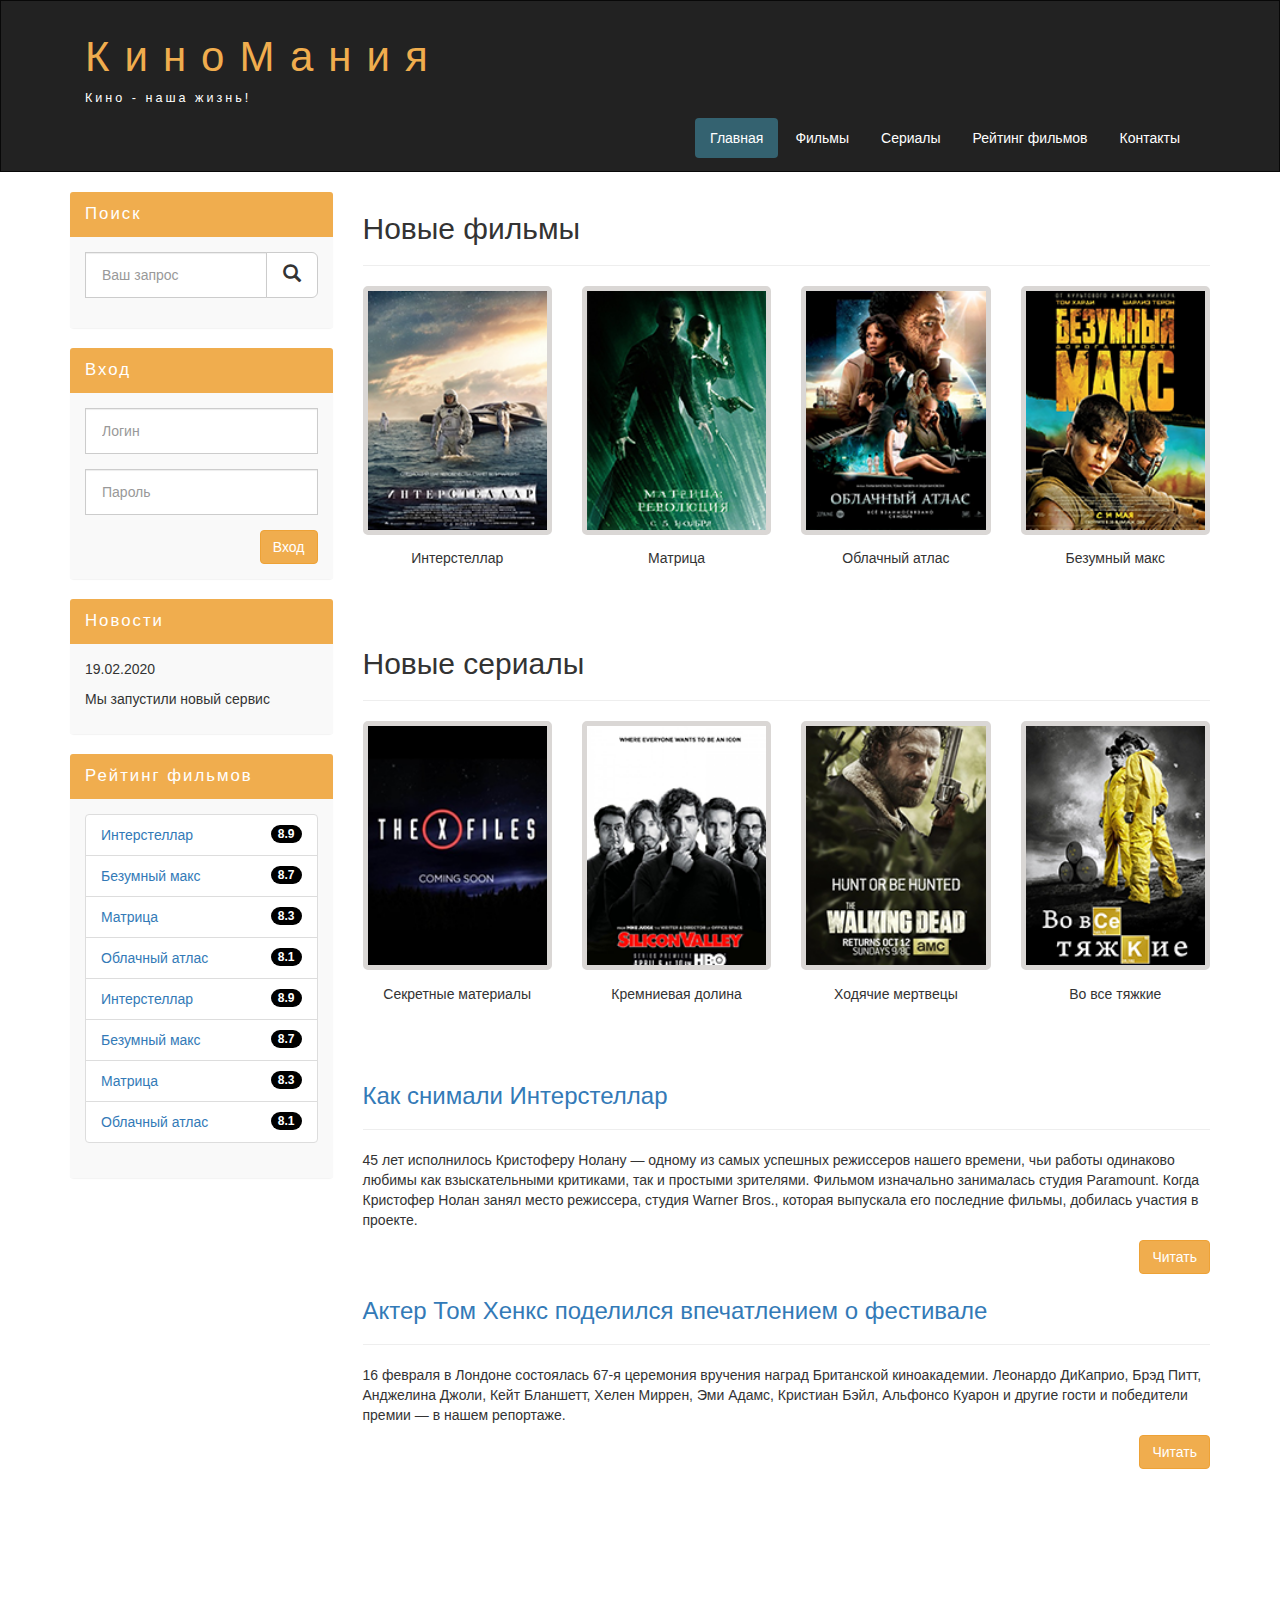
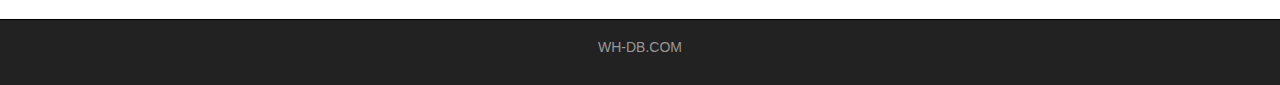
<file: index.html>
<!DOCTYPE html>
<html lang="ru">
  <head>
    <meta charset="utf-8">
    <meta http-equiv="X-UA-Compatible" content="IE=edge"> <!-- правильно отображение для разных версии IE -->
    <meta name="viewport" content="width=device-width, initial-scale=1">
    <!-- подключение viewport позволяет контролировать размеры браузеров, content="width=device-width - ширина равна ширине пикселей устройства, initial-scale=1 - масштабирование  -->
    <title>Главная</title> <!-- название страницы во вкладке браузера-->
    <link href="assets/css/bootstrap.min.css" rel="stylesheet">     <!-- подключение css Bootstrap -->
    <link href="assets/css/style.css" rel="stylesheet">             <!-- подключение css main style-->
  </head>
  <body>
    <div class="container-fluid"> <!-- создание блока - сетка container-fluid создает сетку на всю длинну страницы -->
      <div class="row"> <!-- убирает отступы и растягивает колонку на всю ширину страницы -->
      <nav role="navigation" class="navbar navbar-inverse"> <!--тег nav нужен для размещения нескольких приоритетных ссылок, задаем роль ссылкам (role)-navigation, класс navbar - приминение стиля меню к ссылкам, navbar-inverse - приминение темного фона меню-->
        <div class="container"> <!-- создание контейнера в контейнере - в данном контейнере будет находится шапка и меню сайта-->
          <div class="navbar-header header"> <!-- создание блока  Header для шапки сайта (текста), дописали еще один header для того чтобы задать стили в файле style.css-->
            <div class="container">         <!-- создание блока для отображения шапки сайта -->
              <div class="row">
                <div class="col-lg-12">     <!-- блок для отображения текста шапки на всю длинну сайта на больших мониторах -->
                  <h1><a href="index.html">КиноМания</a></h1>
                  <p>Кино - наша жизнь!</p>
                </div>
              </div>
            </div>

           <button type="button" data-target="#navbarCollapse" data-toggle="collapse" class="navbar-toggle"> <!-- создание кнопки меню для развертывания элементов меню на маленьких экранах -->
             <span class="sr-only">Toggle navigation</span> <!-- Кнопка переключения режима отображения - контент который следует скрыть но оставить доступным -->
             <span class="icon-bar"></span>                 <!-- создание иноки с линией -->
             <span class="icon-bar"></span>
             <span class="icon-bar"></span>
           </button>
          </div>
          <div id="navbarCollapse" class="collapse navbar-collapse navbar-right"> <!-- присвоение id к классу collapse(сворачивание меню) navbar-collapse (сворачивание для класса navbar-меню), navbar-right - прижать стиль к провому краю-->
          <ul class="nav nav-pills"> <!-- приминение класса nav(menu), nav-pills - делает меню горизонтальным-->
            <li class="active"><a href="index.html">Главная</a> </li> <!--класс предназначен для подсвечивания активного пункта меню -->
            <li><a href="films.html">Фильмы</a></li>
            <li><a href="#">Сериалы</a></li>
            <li><a href="rating.html">Рейтинг фильмов</a></li>
            <li><a href="contact.html">Контакты</a></li>
          </ul>
          </div>
        </div>
      </nav>
      </div> 
    </div>

    <div class="wrapper">       <!-- основной блок сайта - весь контент страницы-->
      
      <div class="container">   <!-- контейнер для хранения данных левого и правого блока сайта -->
        
        <div class="row">       <!-- убирате отступы блока по краям + убирает отступы между колонками -->

        <div class="col-lg-9 col-lg-push-3"> <!-- создание блока с колонками для больших экранов и передвижением на 3 колонки вправо (чтобы колонка была справа) -->

          <form role="search" class="visible-xs">     <!-- создание поисковой формы-->
            <div class="form-group"> <!-- данный класс делает отступы между Input-ами -->
              <div class="input-group"> <!-- создание блока для ввода данных -->
                <input type="search" class="form-control input-lg" placeholder="Ваш запрос"> <!-- тип ввода-поиск, класс form-control стилизует input,textarea, select - в стиле Bootstrap, класс input-lg - делает форму большой (lg-large), placeholder - подсказка для пользователя-->
                <div class="input-group-btn"> <!-- создание класса и стиля для кнопки поиска -->
                  <button class="btn btn-default btn-lg" type="submit"><i class="glyphicon glyphicon-search"></i></button> <!-- создание кнопки, класс - btn, btn-lg (размер кнопки - большой), тип - submit (Отправить), i class(классы иконок - присвоение иконки нашей кнопке) -->
                </div>
              </div>
            </div>
          </form>

          <h2>Новые фильмы</h2> <!-- заголовок блока -->
          <hr>                  <!-- линия после блока -->
          <div class="row">     <!-- убирает отступы между колонками -->
            <div class="films_block col-lg-3 col-md-3 col-sm-3 col-xs-6"> <!-- создание блока с фильмом, занимает колонки: больше 1200px - 3 колонки, с 992-до 1170 - 3, с 768-970-3, менее 768 - 6 -->
              <img src="assets/img/inter.png" alt="Интерстеллар"> <!-- путь расположение картинки, alt - надпись которая отобразится, если картинка не загрузится -->
              <div class="film_label">Интерстеллар</div> <!-- блок для названия фильма -->
            </div>
            <div class="films_block col-lg-3 col-md-3 col-sm-3 col-xs-6">
              <img src="assets/img/matrix.png" alt="Матрица">     <!-- путь расположение картинки -->
              <div class="film_label">Матрица</div>      <!-- блок для названия фильма -->
            </div>
            <div class="films_block col-lg-3 col-md-3 col-sm-3 col-xs-6">
              <img src="assets/img/cloud.png" alt="Облачный атлас"><!-- путь расположение картинки -->
              <div class="film_label">Облачный атлас</div><!-- блок для названия фильма -->
            </div>             
            <div class="films_block col-lg-3 col-md-3 col-sm-3 col-xs-6">
              <img src="assets/img/max.png" alt="Безумный макс">    <!-- путь расположение картинки -->
              <div class="film_label">Безумный макс</div><!-- блок для названия фильма -->
            </div>            
          </div>

          <div class="margin-8"></div>  <!-- отступ -->
        
          <h2>Новые сериалы</h2>  <!-- заголовок блока -->
          <hr>                    <!-- линия после блока -->
          <div class="row">       <!-- убирает отступы между колонками -->
            <div class="films_block col-lg-3 col-md-3 col-sm-3 col-xs-6"> <!-- создание блока с фильмом, занимает колонки: больше 1200px - 3 колонки, с 992-до 1170 - 3, с 768-970-3, менее 768 - 6 -->
              <img src="assets/img/xfiles.png" alt="Секретные материалы"><!-- путь расположение картинки -->
              <div class="film_label">Секретные материалы</div> <!-- блок для названия сериала -->
            </div>
            <div class="films_block col-lg-3 col-md-3 col-sm-3 col-xs-6">
              <img src="assets/img/silicon.png" alt="Кремниевая долина"><!-- путь расположение картинки -->
              <div class="film_label">Кремниевая долина</div> <!-- блок для названия сериала -->
            </div>
            <div class="films_block col-lg-3 col-md-3 col-sm-3 col-xs-6">
              <img src="assets/img/dead.png" alt="Ходячие мертвецы"><!-- путь расположение картинки -->
              <div class="film_label">Ходячие мертвецы</div> <!-- блок для названия сериала -->
            </div>             
            <div class="films_block col-lg-3 col-md-3 col-sm-3 col-xs-6">
              <img src="assets/img/breakingbad.png" alt="Во все тяжкие"><!-- путь расположение картинки -->
              <div class="film_label">Во все тяжкие</div>    <!-- блок для названия сериала -->
            </div>  
          </div>
          <div class="margin-8"></div> <!-- отступ -->
          
          <a href="#"><h3>Как снимали Интерстеллар</h3></a> <!-- создание ссылки и заголовка для новостных постов -->
          <hr>  <!-- линия после заголовка -->
          <p>   <!-- параграф -->
            45 лет исполнилось Кристоферу Нолану — одному из самых успешных режиссеров нашего времени, чьи работы одинаково любимы как взыскательными критиками, так и простыми зрителями. Фильмом изначально занималась студия Paramount. Когда Кристофер Нолан занял место режиссера, студия Warner Bros., которая выпускала его последние фильмы, добилась участия в проекте.
          </p>
          <a href="#"class="btn btn-warning pull-right">Читать</a>  <!-- создание ссылки с классом кнопка - выбор вида кнопки warning, прижать кнопку по правому краю -->

          <div class="margin-8"></div> <!-- отступ от поста-->
          
          <a href="#"><h3>Актер Том Хенкс поделился впечатлением о фестивале</h3></a>
          <hr>
          <p>
            16 февраля в Лондоне состоялась 67-я церемония вручения наград Британской киноакадемии. Леонардо ДиКаприо, Брэд Питт, Анджелина Джоли, Кейт Бланшетт, Хелен Миррен, Эми Адамс, Кристиан Бэйл, Альфонсо Куарон и другие гости и победители премии — в нашем репортаже.
          </p>
          <a href="#"class="btn btn-warning pull-right">Читать</a>

          <div class="margin-8 clear"></div> <!-- отступ от поста с очисткой обтекания элемента другими элементами -->

        </div> <!-- закртие правого блока колонки контента --> 


        <div class="col-lg-3 col-lg-pull-9">  <!-- создание блока с колонками для больших экранов и передвижением на 9 колонок влево (чтобы колонка была слева) -->

          <div class="panel panel-info hidden-xs">  <!-- создание блока Поиск с классами panel и panel-info-->
            <div class="panel-heading"> <div class="sidebar-header">Поиск</div></div> <!-- создание блока с классом panel-heading для заголовка "Поиск" со стилями для заголовка sidebar-header -->
            <div class="panel-body">   <!-- блок на котором будет находится контент данной панели (ввод информации) -->
              <form role="search">     <!-- создание поисковой формы-->
                <div class="form-group"> <!-- данный класс делает отступы между Input-ами -->
                  <div class="input-group"> <!-- создание блока для ввода данных -->
                    <input type="search" class="form-control input-lg" placeholder="Ваш запрос"> <!-- тип ввода-поиск, класс form-control стилизует input,textarea, select - в стиле Bootstrap, класс input-lg - делает форму большой (lg-large), placeholder - подсказка для пользователя-->
                    <div class="input-group-btn"> <!-- создание класса и стиля для кнопки поиска -->
                      <button class="btn btn-default btn-lg" type="submit"><i class="glyphicon glyphicon-search"></i></button> <!-- создание кнопки, класс - btn, btn-lg (размер кнопки - большой), тип - submit (Отправить), i class(классы иконок - присвоение иконки нашей кнопке) -->
                    </div>
                  </div>
                </div>
              </form>
            </div>
          </div>  

          <div class="panel panel-info"> <!-- создание блока Вход с классами panel и panel-info-->
            <div class="panel-heading"> <div class="sidebar-header">Вход</div></div> <!-- создание блока с классом panel-heading для заголовка "Вход" со стилями для заголовка sidebar-header -->
            <div class="panel-body">     <!-- блок на котором будет находится контент данной панели (ввод информации) -->
             
              <form role="form">         <!-- создание формы для ввода значений-->
                <div class="form-group"> <!-- данный класс делает отступы между Input-ами -->
                  <input type="text" class="form-control input-lg" placeholder="Логин"> <!-- ввод логина, стиль form-control, input-lg - большая форма -->
                </div>      
                <div class="form-group"> <!-- создание формы для ввода значений-->
                  <input type="password" class="form-control input-lg" placeholder="Пароль"> <!-- ввод пароля, стиль form-control, input-lg - большая форма -->
                </div>

                <button type="submit" class="btn btn-warning pull-right">Вход</button> <!-- создание кнопки отправки данных с оформлением warning прижатый к правому краю-->

              </form>

            </div>
          </div>         

          <div class="panel panel-info"> <!-- создание блока Новости с классами panel и panel-info-->
            <div class="panel-heading"> <div class="sidebar-header">Новости</div></div> <!-- создание блока с классом panel-heading для заголовка "Новости" со стилями для заголовка sidebar-header -->
            <div class="panel-body">     <!-- блок на котором будет находится контент данной панели (ввод-вывод информации) -->
              <p>19.02.2020</p>
              <p>Мы запустили новый сервис</p> 
            </div>
          </div>

          <div class="panel panel-info"> <!-- создание блока Рейтинг фильмов с классами panel и panel-info-->
            <div class="panel-heading"> <div class="sidebar-header">Рейтинг фильмов</div></div> <!-- создание блока с классом panel-heading для заголовка "Новости" со стилями для заголовка sidebar-header -->
            <div class="panel-body">     <!-- блок на котором будет находится контент данной панели (ввод информации) -->
              
              <ul class="list-group"> <!-- создание группы со списком - класс Bootstraap -->

                <li class="list-group-item list-group-warning"> <!-- создание элемента списка с присвоением класса оформления warning -->
                  <span class="badge">8.9</span> <!-- Присвоение стиля Оценке рейтинга и выделение Оценки классом Bange - в стиле значка-->
                  <a href="show.html">Интерстеллар</a> <!-- создание ссылки, надписи - названия фильма -->
                </li>                          <!-- закрытие строки элемента списка -->
                <li class="list-group-item list-group-warning">
                  <span class="badge">8.7</span>
                  <a href="#">Безумный макс</a>
                </li>
                <li class="list-group-item list-group-warning">
                  <span class="badge">8.3</span>
                  <a href="#">Матрица</a>
                </li>
                <li class="list-group-item list-group-warning">
                  <span class="badge">8.1</span>
                  <a href="#">Облачный атлас</a>
                </li>
                <li class="list-group-item list-group-warning">
                  <span class="badge">8.9</span>
                  <a href="show.html">Интерстеллар</a>
                </li>                
                <li class="list-group-item list-group-warning">
                  <span class="badge">8.7</span>
                  <a href="#">Безумный макс</a>
                </li>
                <li class="list-group-item list-group-warning">
                  <span class="badge">8.3</span>
                  <a href="#">Матрица</a>
                </li>
                <li class="list-group-item list-group-warning">
                  <span class="badge">8.1</span>
                  <a href="#">Облачный атлас</a>
                </li>
              </ul>

            </div>
          </div>

        </div> 

        </div>     

      </div>

      <div class="clear"> <!-- класс нужнен для того чтобы снять обтекание с элемента -->
        
      </div>

    </div>

    <footer>                  <!--нижний блок-->
      <div class="container"> <!--создание контейнера-->
        <p class="text-center"><a href="https://ru.wh-db.com">WH-DB.COM</a></p> <!--создание параграфа с ссылкой на сайт-->
      </div>

    </footer>



    <!-- jQuery (necessary for Bootstrap's JavaScript plugins) -->
    <script src="https://ajax.googleapis.com/ajax/libs/jquery/1.12.4/jquery.min.js"></script>
    <!-- подкючение внешних библиотек ajax -->
    <script src="assets/js/bootstrap.min.js"></script> <!-- Подключаем Bootstrap JS -->
  </body>
</html>
</file>
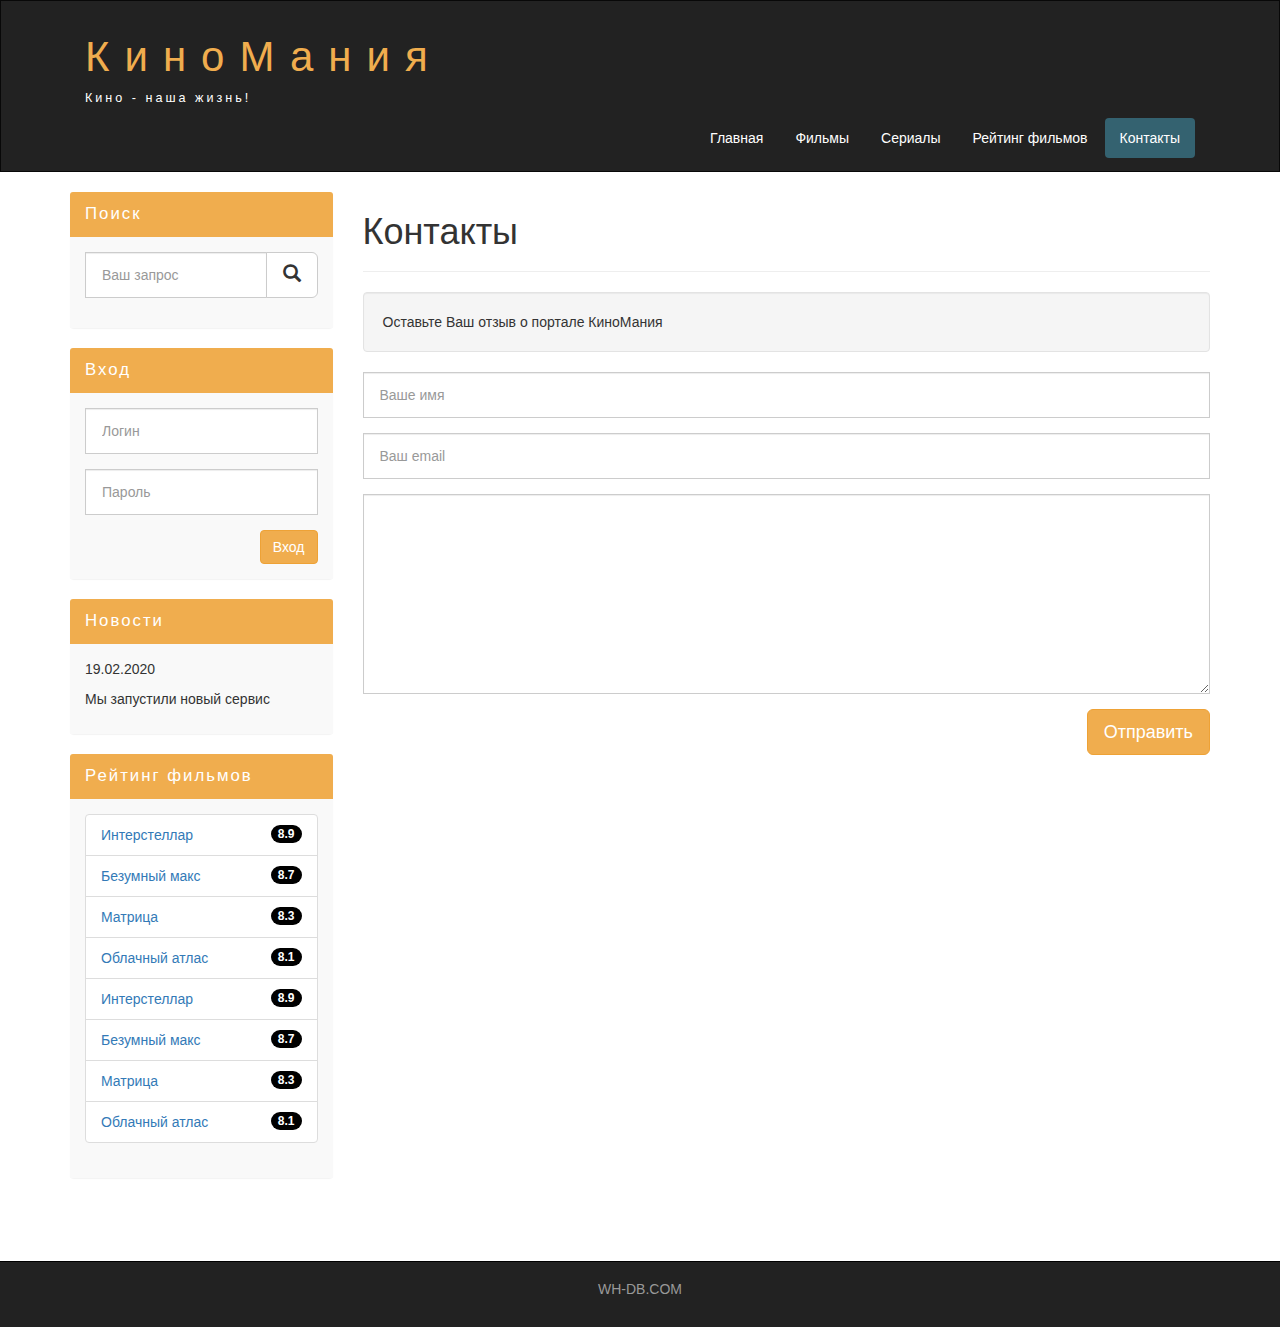
<file: contact.html>
<!DOCTYPE html>
<html lang="ru">
  <head>
    <meta charset="utf-8">
    <meta http-equiv="X-UA-Compatible" content="IE=edge"> <!-- правильно отображение для разных версии IE -->
    <meta name="viewport" content="width=device-width, initial-scale=1">
    <!-- подключение viewport позволяет контролировать размеры браузеров, content="width=device-width - ширина равна ширине пикселей устройства, initial-scale=1 - масштабирование  -->
    <title>Киномания Bootstrap</title> <!-- название страницы во вкладке браузера-->
    <link href="assets/css/bootstrap.min.css" rel="stylesheet">     <!-- подключение css Bootstrap -->
    <link href="assets/css/style.css" rel="stylesheet">             <!-- подключение css main style-->
  </head>
  <body>
    <div class="container-fluid"> <!-- создание блока - сетка container-fluid создает сетку на всю длинну страницы -->
      <div class="row"> <!-- убирает отступы и растягивает колонку на всю ширину страницы -->
      <nav role="navigation" class="navbar navbar-inverse"> <!--тег nav нужен для размещения нескольких приоритетных ссылок, задаем роль ссылкам (role)-navigation, класс navbar - приминение стиля меню к ссылкам, navbar-inverse - приминение темного фона меню-->
        <div class="container"> <!-- создание контейнера в контейнере - в данном контейнере будет находится шапка и меню сайта-->
          <div class="navbar-header header"> <!-- создание блока  Header для шапки сайта (текста), дописали еще один header для того чтобы задать стили в файле style.css-->
            <div class="container">         <!-- создание блока для отображения шапки сайта -->
              <div class="row">
                <div class="col-lg-12">     <!-- блок для отображения текста шапки на всю длинну сайта на больших мониторах -->
                  <h1><a href="index.html">КиноМания</a></h1>
                  <p>Кино - наша жизнь!</p>
                </div>
              </div>
            </div>

           <button type="button" data-target="#navbarCollapse" data-toggle="collapse" class="navbar-toggle"> <!-- создание кнопки меню для развертывания элементов меню на маленьких экранах -->
             <span class="sr-only">Toggle navigation</span> <!-- Кнопка переключения режима отображения - контент который следует скрыть но оставить доступным -->
             <span class="icon-bar"></span>                 <!-- создание иноки с линией -->
             <span class="icon-bar"></span>
             <span class="icon-bar"></span>
           </button>
          </div>
          <div id="navbarCollapse" class="collapse navbar-collapse navbar-right"> <!-- присвоение id к классу collapse(сворачивание меню) navbar-collapse (сворачивание для класса navbar-меню), navbar-right - прижать стиль к провому краю-->
          <ul class="nav nav-pills"> <!-- приминение класса nav(menu), nav-pills - делает меню горизонтальным-->
            <li><a href="index.html">Главная</a> </li> <!--класс предназначен для подсвечивания активного пункта меню -->
            <li><a href="films.html">Фильмы</a></li>
            <li><a href="#">Сериалы</a></li>
            <li><a href="rating.html">Рейтинг фильмов</a></li>
            <li class="active"><a href="contact.html">Контакты</a></li>
          </ul>
          </div>
        </div>
      </nav>
      </div> 
    </div>

    <div class="wrapper">       <!-- основной блок сайта - весь контент страницы-->
      
      <div class="container">   <!-- контейнер для хранения данных левого и правого блока сайта -->
        
        <div class="row">       <!-- убирате отступы блока по краям + убирает отступы между колонками -->

        <div class="col-lg-9 col-lg-push-3"> <!-- создание блока с колонками для больших экранов и передвижением на 3 колонки вправо (чтобы колонка была справа) -->

          <form role="search" class="visible-xs">     <!-- создание поисковой формы-->
            <div class="form-group"> <!-- данный класс делает отступы между Input-ами -->
              <div class="input-group"> <!-- создание блока для ввода данных -->
                <input type="search" class="form-control input-lg" placeholder="Ваш запрос"> <!-- тип ввода-поиск, класс form-control стилизует input,textarea, select - в стиле Bootstrap, класс input-lg - делает форму большой (lg-large), placeholder - подсказка для пользователя-->
                <div class="input-group-btn"> <!-- создание класса и стиля для кнопки поиска -->
                  <button class="btn btn-default btn-lg" type="submit"><i class="glyphicon glyphicon-search"></i></button> <!-- создание кнопки, класс - btn, btn-lg (размер кнопки - большой), тип - submit (Отправить), i class(классы иконок - присвоение иконки нашей кнопке) -->
                </div>
              </div>
            </div>
          </form>
        
          <h1>Контакты</h1> <!-- создание заголовка страницы -->
          <hr>
          <div class="well">Оставьте Ваш отзыв о портале КиноМания</div> <!-- создание блока с эффектом вдавливания для текстового сообщения -->
        
          <form>                      <!-- создание формы для ввода данных -->
            <div class="form-group">  <!-- данный класс создает отступы между input ами -->
              <input type="text" class="form-control input-lg" placeholder="Ваше имя"> <!-- ввод данных имени, тип-текст, размер - большой -->
            </div>    
            <div class="form-group">
              <input type="email" class="form-control input-lg" placeholder="Ваш email"><!-- ввод данных почты, тип-email, размер - большой -->
            </div>      

            <div class="form-group">
              <textarea class="form-control"></textarea><!-- ввод текста, размер - большой -->
            </div>
            <button type="submit" class="btn btn-lg btn-warning pull-right">Отправить</button>  <!-- создание большой кнопки со стилем warning, прижатой к провой стороне экрана -->
          </form>

          <div class="margin-8"></div>

        </div> <!-- закртие правого блока колонки контента --> 


        <div class="col-lg-3 col-lg-pull-9">  <!-- создание блока с колонками для больших экранов и передвижением на 9 колонок влево (чтобы колонка была слева) -->

          <div class="panel panel-info hidden-xs">  <!-- создание блока Поиск с классами panel и panel-info-->
            <div class="panel-heading"> <div class="sidebar-header">Поиск</div></div> <!-- создание блока с классом panel-heading для заголовка "Поиск" со стилями для заголовка sidebar-header -->
            <div class="panel-body">   <!-- блок на котором будет находится контент данной панели (ввод информации) -->
              <form role="search">     <!-- создание поисковой формы-->
                <div class="form-group"> <!-- данный класс делает отступы между Input-ами -->
                  <div class="input-group"> <!-- создание блока для ввода данных -->
                    <input type="search" class="form-control input-lg" placeholder="Ваш запрос"> <!-- тип ввода-поиск, класс form-control стилизует input,textarea, select - в стиле Bootstrap, класс input-lg - делает форму большой (lg-large), placeholder - подсказка для пользователя-->
                    <div class="input-group-btn"> <!-- создание класса и стиля для кнопки поиска -->
                      <button class="btn btn-default btn-lg" type="submit"><i class="glyphicon glyphicon-search"></i></button> <!-- создание кнопки, класс - btn, btn-lg (размер кнопки - большой), тип - submit (Отправить), i class(классы иконок - присвоение иконки нашей кнопке) -->
                    </div>
                  </div>
                </div>
              </form>
            </div>
          </div>  

          <div class="panel panel-info"> <!-- создание блока Вход с классами panel и panel-info-->
            <div class="panel-heading"> <div class="sidebar-header">Вход</div></div> <!-- создание блока с классом panel-heading для заголовка "Вход" со стилями для заголовка sidebar-header -->
            <div class="panel-body">     <!-- блок на котором будет находится контент данной панели (ввод информации) -->
             
              <form role="form">         <!-- создание формы для ввода значений-->
                <div class="form-group"> <!-- данный класс делает отступы между Input-ами -->
                  <input type="text" class="form-control input-lg" placeholder="Логин"> <!-- ввод логина, стиль form-control, input-lg - большая форма -->
                </div>      
                <div class="form-group"> <!-- создание формы для ввода значений-->
                  <input type="password" class="form-control input-lg" placeholder="Пароль"> <!-- ввод пароля, стиль form-control, input-lg - большая форма -->
                </div>

                <button type="submit" class="btn btn-warning pull-right">Вход</button> <!-- создание кнопки отправки данных с оформлением warning прижатый к правому краю-->

              </form>

            </div>
          </div>         

          <div class="panel panel-info"> <!-- создание блока Новости с классами panel и panel-info-->
            <div class="panel-heading"> <div class="sidebar-header">Новости</div></div> <!-- создание блока с классом panel-heading для заголовка "Новости" со стилями для заголовка sidebar-header -->
            <div class="panel-body">     <!-- блок на котором будет находится контент данной панели (ввод-вывод информации) -->
              <p>19.02.2020</p>
              <p>Мы запустили новый сервис</p> 
            </div>
          </div>

          <div class="panel panel-info"> <!-- создание блока Рейтинг фильмов с классами panel и panel-info-->
            <div class="panel-heading"> <div class="sidebar-header">Рейтинг фильмов</div></div> <!-- создание блока с классом panel-heading для заголовка "Новости" со стилями для заголовка sidebar-header -->
            <div class="panel-body">     <!-- блок на котором будет находится контент данной панели (ввод информации) -->
              
              <ul class="list-group"> <!-- создание группы со списком - класс Bootstraap -->

                <li class="list-group-item list-group-warning"> <!-- создание элемента списка с присвоением класса оформления warning -->
                  <span class="badge">8.9</span> <!-- Присвоение стиля Оценке рейтинга и выделение Оценки классом Bange - в стиле значка-->
                  <a href="show.html">Интерстеллар</a> <!-- создание ссылки, надписи - названия фильма -->
                </li>                          <!-- закрытие строки элемента списка -->
                <li class="list-group-item list-group-warning">
                  <span class="badge">8.7</span>
                  <a href="#">Безумный макс</a>
                </li>
                <li class="list-group-item list-group-warning">
                  <span class="badge">8.3</span>
                  <a href="#">Матрица</a>
                </li>
                <li class="list-group-item list-group-warning">
                  <span class="badge">8.1</span>
                  <a href="#">Облачный атлас</a>
                </li>
                <li class="list-group-item list-group-warning">
                  <span class="badge">8.9</span>
                  <a href="show.html">Интерстеллар</a>
                </li>                
                <li class="list-group-item list-group-warning">
                  <span class="badge">8.7</span>
                  <a href="#">Безумный макс</a>
                </li>
                <li class="list-group-item list-group-warning">
                  <span class="badge">8.3</span>
                  <a href="#">Матрица</a>
                </li>
                <li class="list-group-item list-group-warning">
                  <span class="badge">8.1</span>
                  <a href="#">Облачный атлас</a>
                </li>
              </ul>

            </div>
          </div>

        </div> 

        </div>     

      </div>

      <div class="clear"> <!-- класс нужнен для того чтобы снять обтекание с элемента -->
        
      </div>

    </div>

    <footer>                  <!--нижний блок-->
      <div class="container"> <!--создание контейнера-->
        <p class="text-center"><a href="https://ru.wh-db.com">WH-DB.COM</a></p> <!--создание параграфа с ссылкой на сайт-->
      </div>

    </footer>



    <!-- jQuery (necessary for Bootstrap's JavaScript plugins) -->
    <script src="https://ajax.googleapis.com/ajax/libs/jquery/1.12.4/jquery.min.js"></script>
    <!-- подкючение внешних библиотек ajax -->
    <script src="assets/js/bootstrap.min.js"></script> <!-- Подключаем Bootstrap JS -->
  </body>
</html>
</file>
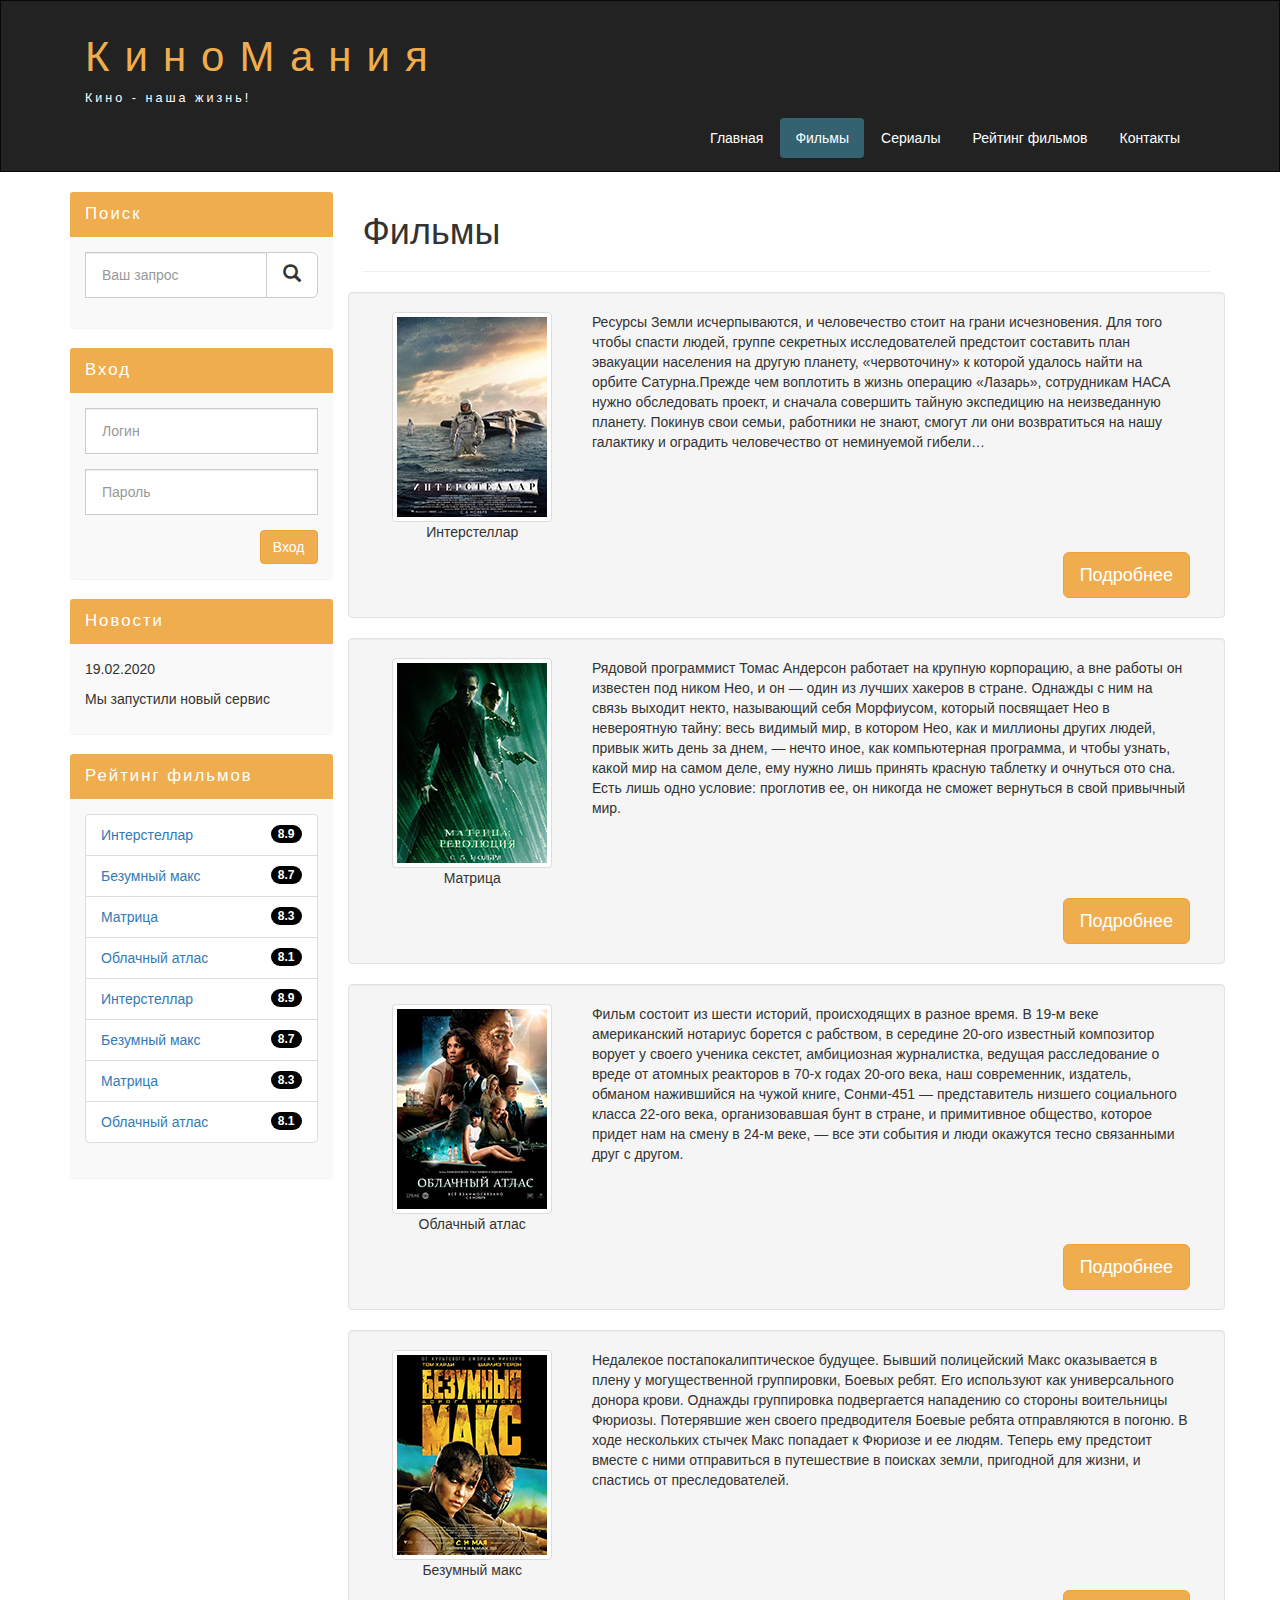
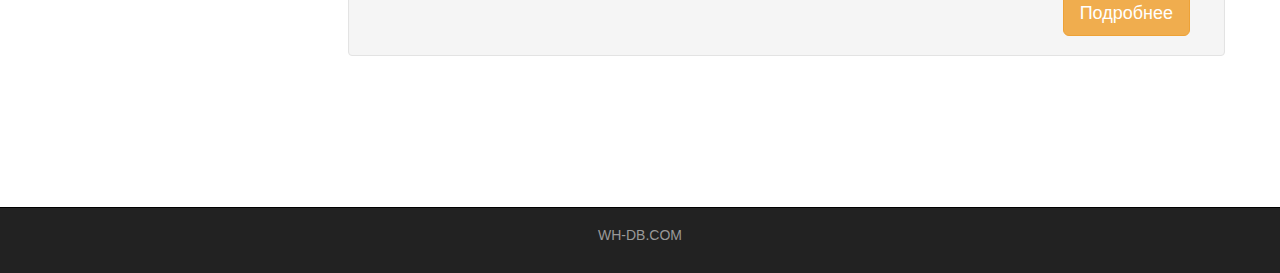
<file: films.html>
<!DOCTYPE html>
<html lang="ru">
  <head>
    <meta charset="utf-8">
    <meta http-equiv="X-UA-Compatible" content="IE=edge"> <!-- правильно отображение для разных версии IE -->
    <meta name="viewport" content="width=device-width, initial-scale=1">
    <!-- подключение viewport позволяет контролировать размеры браузеров, content="width=device-width - ширина равна ширине пикселей устройства, initial-scale=1 - масштабирование  -->
    <title>Киномания Bootstrap</title> <!-- название страницы во вкладке браузера-->
    <link href="assets/css/bootstrap.min.css" rel="stylesheet">     <!-- подключение css Bootstrap -->
    <link href="assets/css/style.css" rel="stylesheet">             <!-- подключение css main style-->
  </head>
  <body>
    <div class="container-fluid"> <!-- создание блока - сетка container-fluid создает сетку на всю длинну страницы -->
      <div class="row"> <!-- убирает отступы и растягивает колонку на всю ширину страницы -->
      <nav role="navigation" class="navbar navbar-inverse"> <!--тег nav нужен для размещения нескольких приоритетных ссылок, задаем роль ссылкам (role)-navigation, класс navbar - приминение стиля меню к ссылкам, navbar-inverse - приминение темного фона меню-->
        <div class="container"> <!-- создание контейнера в контейнере - в данном контейнере будет находится шапка и меню сайта-->
          <div class="navbar-header header"> <!-- создание блока  Header для шапки сайта (текста), дописали еще один header для того чтобы задать стили в файле style.css-->
            <div class="container">         <!-- создание блока для отображения шапки сайта -->
              <div class="row">
                <div class="col-lg-12">     <!-- блок для отображения текста шапки на всю длинну сайта на больших мониторах -->
                  <h1><a href="index.html">КиноМания</a></h1>
                  <p>Кино - наша жизнь!</p>
                </div>
              </div>
            </div>

           <button type="button" data-target="#navbarCollapse" data-toggle="collapse" class="navbar-toggle"> <!-- создание кнопки меню для развертывания элементов меню на маленьких экранах -->
             <span class="sr-only">Toggle navigation</span> <!-- Кнопка переключения режима отображения - контент который следует скрыть но оставить доступным -->
             <span class="icon-bar"></span>                 <!-- создание иноки с линией -->
             <span class="icon-bar"></span>
             <span class="icon-bar"></span>
           </button>
          </div>
          <div id="navbarCollapse" class="collapse navbar-collapse navbar-right"> <!-- присвоение id к классу collapse(сворачивание меню) navbar-collapse (сворачивание для класса navbar-меню), navbar-right - прижать стиль к провому краю-->
          <ul class="nav nav-pills"> <!-- приминение класса nav(menu), nav-pills - делает меню горизонтальным-->
            <li><a href="index.html">Главная</a> </li> <!--класс предназначен для подсвечивания активного пункта меню -->
            <li class="active"><a href="films.html">Фильмы</a></li>
            <li><a href="#">Сериалы</a></li>
            <li><a href="rating.html">Рейтинг фильмов</a></li>
            <li><a href="contact.html">Контакты</a></li>
          </ul>
          </div>
        </div>
      </nav>
      </div> 
    </div>

    <div class="wrapper">       <!-- основной блок сайта - весь контент страницы-->
      
      <div class="container">   <!-- контейнер для хранения данных левого и правого блока сайта -->
        
        <div class="row">       <!-- убирате отступы блока по краям + убирает отступы между колонками -->

        <div class="col-lg-9 col-lg-push-3"> <!-- создание блока с колонками для больших экранов и передвижением на 3 колонки вправо (чтобы колонка была справа) -->

          <form role="search" class="visible-xs">     <!-- создание поисковой формы-->
            <div class="form-group"> <!-- данный класс делает отступы между Input-ами -->
              <div class="input-group"> <!-- создание блока для ввода данных -->
                <input type="search" class="form-control input-lg" placeholder="Ваш запрос"> <!-- тип ввода-поиск, класс form-control стилизует input,textarea, select - в стиле Bootstrap, класс input-lg - делает форму большой (lg-large), placeholder - подсказка для пользователя-->
                <div class="input-group-btn"> <!-- создание класса и стиля для кнопки поиска -->
                  <button class="btn btn-default btn-lg" type="submit"><i class="glyphicon glyphicon-search"></i></button> <!-- создание кнопки, класс - btn, btn-lg (размер кнопки - большой), тип - submit (Отправить), i class(классы иконок - присвоение иконки нашей кнопке) -->
                </div>
              </div>
            </div>
          </form>
        
          <h1>Фильмы</h1>                 <!-- заголовок фильмы -->
          <hr>
          <div class="row">               <!-- создание блока информации о фильме, убирате отступы блока по краям + убирает отступы между колонками -->
            <div class="well clearfix">   <!-- создание блока с эффектом вдавливания, св-во clearfix - растягивает стиль класса по всему блоку -->
              <div class="col-lg-3 col-md-2 text-center"> <!-- создание разметки на 3 столбца при большом экране и на 2 столбца при среднем, выравнивание текста данном блоке по центру -->
                <img class="img-thumbnail" src="assets/img/inter.png" alt="Интерстеллар"> <!-- указываем путь заргузки картинки со стилем img-thumbnail (делает рамку вокруг картинки)  -->
                <p>Интерстеллар</p> <!-- текст под картинкой -->
              </div>                <!-- закрываем блок в котором разместили картинку и название фильма -->
              <div class="col-lg-9 col-md-10"> <!-- создание разметки на 9 столбцов при большом и 10 при среднем размере экрна - для описание фильма, справа от картинки  -->
                <p>
                  Ресурсы Земли исчерпываются, и человечество стоит на грани исчезновения. Для того чтобы спасти людей, группе секретных исследователей предстоит составить план эвакуации населения на другую планету, «червоточину» к которой удалось найти на орбите Сатурна.Прежде чем воплотить в жизнь операцию «Лазарь», сотрудникам НАСА нужно обследовать проект, и сначала совершить тайную экспедицию на неизведанную планету. Покинув свои семьи, работники не знают, смогут ли они возвратиться на нашу галактику и оградить человечество от неминуемой гибели…
                </p>
              </div>
              <div class="col-lg-12"> <!-- создание разметки на 12 столбов при большом экране -->
                <a href="show.html" class="btn btn-lg btn-warning pull-right">Подробнее</a> <!-- создание ссылки с классом кнопки со стилем warning, прижатой по правому краю -->
              </div> <!-- закрытие разметки кнопки -->
            </div>   <!-- закрытие блока информации о фильме - блок со стилем эффекта вдавливание -->
          </div>     <!-- закрытие блок который убирате отступы блока по краям + убирает отступы между колонками  -->

          <div class="row">
            <div class="well clearfix">
              <div class="col-lg-3 col-md-2 text-center">
                <img class="img-thumbnail" src="assets/img/matrix.png" alt="Матрица">
                <p>Матрица</p>
              </div>
              <div class="col-lg-9 col-md-10"> 
                <p>
                  Рядовой программист Томас Андерсон работает на крупную корпорацию, а вне работы он известен под ником Нео, и он — один из лучших хакеров в стране. Однажды с ним на связь выходит некто, называющий себя Морфиусом, который посвящает Нео в невероятную тайну: весь видимый мир, в котором Нео, как и миллионы других людей, привык жить день за днем, — нечто иное, как компьютерная программа, и чтобы узнать, какой мир на самом деле, ему нужно лишь принять красную таблетку и очнуться ото сна. Есть лишь одно условие: проглотив ее, он никогда не сможет вернуться в свой привычный мир.
                </p>
              </div>
              <div class="col-lg-12">
                <a href="" class="btn btn-lg btn-warning pull-right">Подробнее</a>
              </div>
            </div>
          </div>

          <div class="row">
            <div class="well clearfix">
              <div class="col-lg-3 col-md-2 text-center">
                <img class="img-thumbnail" src="assets/img/cloud.png" alt="Облачный атлас">
                <p>Облачный атлас</p>
              </div>
              <div class="col-lg-9 col-md-10"> 
                <p>
                  Фильм состоит из шести историй, происходящих в разное время. В 19-м веке американский нотариус борется с рабством, в середине 20-ого известный композитор ворует у своего ученика секстет, амбициозная журналистка, ведущая расследование о вреде от атомных реакторов в 70-х годах 20-ого века, наш современник, издатель, обманом нажившийся на чужой книге, Сонми-451 — представитель низшего социального класса 22-ого века, организовавшая бунт в стране, и примитивное общество, которое придет нам на смену в 24-м веке, — все эти события и люди окажутся тесно связанными друг с другом.
                </p>
              </div> 
              <div class="col-lg-12">
                <a href="" class="btn btn-lg btn-warning pull-right">Подробнее</a>
              </div>
            </div>
          </div>

          <div class="row">
            <div class="well clearfix">
              <div class="col-lg-3 col-md-2 text-center">
                <img class="img-thumbnail" src="assets/img/max.png" alt="Безумный макс">
                <p>Безумный макс</p>
              </div>
              <div class="col-lg-9 col-md-10"> 
                <p>
                  Недалекое постапокалиптическое будущее. Бывший полицейский Макс оказывается в плену у могущественной группировки, Боевых ребят. Его используют как универсального донора крови. Однажды группировка подвергается нападению со стороны воительницы Фюриозы. Потерявшие жен своего предводителя Боевые ребята отправляются в погоню. В ходе нескольких стычек Макс попадает к Фюриозе и ее людям. Теперь ему предстоит вместе с ними отправиться в путешествие в поисках земли, пригодной для жизни, и спастись от преследователей.
                </p>
              </div>
              <div class="col-lg-12">
                <a href="" class="btn btn-lg btn-warning pull-right">Подробнее</a>
              </div>
            </div>
          </div>



        

          <div class="margin-8"></div>

        </div> <!-- закртие правого блока колонки контента --> 


        <div class="col-lg-3 col-lg-pull-9">  <!-- создание блока с колонками для больших экранов и передвижением на 9 колонок влево (чтобы колонка была слева) -->

          <div class="panel panel-info hidden-xs">  <!-- создание блока Поиск с классами panel и panel-info-->
            <div class="panel-heading"> <div class="sidebar-header">Поиск</div></div> <!-- создание блока с классом panel-heading для заголовка "Поиск" со стилями для заголовка sidebar-header -->
            <div class="panel-body">   <!-- блок на котором будет находится контент данной панели (ввод информации) -->
              <form role="search">     <!-- создание поисковой формы-->
                <div class="form-group"> <!-- данный класс делает отступы между Input-ами -->
                  <div class="input-group"> <!-- создание блока для ввода данных -->
                    <input type="search" class="form-control input-lg" placeholder="Ваш запрос"> <!-- тип ввода-поиск, класс form-control стилизует input,textarea, select - в стиле Bootstrap, класс input-lg - делает форму большой (lg-large), placeholder - подсказка для пользователя-->
                    <div class="input-group-btn"> <!-- создание класса и стиля для кнопки поиска -->
                      <button class="btn btn-default btn-lg" type="submit"><i class="glyphicon glyphicon-search"></i></button> <!-- создание кнопки, класс - btn, btn-lg (размер кнопки - большой), тип - submit (Отправить), i class(классы иконок - присвоение иконки нашей кнопке) -->
                    </div>
                  </div>
                </div>
              </form>
            </div>
          </div>  

          <div class="panel panel-info"> <!-- создание блока Вход с классами panel и panel-info-->
            <div class="panel-heading"> <div class="sidebar-header">Вход</div></div> <!-- создание блока с классом panel-heading для заголовка "Вход" со стилями для заголовка sidebar-header -->
            <div class="panel-body">     <!-- блок на котором будет находится контент данной панели (ввод информации) -->
             
              <form role="form">         <!-- создание формы для ввода значений-->
                <div class="form-group"> <!-- данный класс делает отступы между Input-ами -->
                  <input type="text" class="form-control input-lg" placeholder="Логин"> <!-- ввод логина, стиль form-control, input-lg - большая форма -->
                </div>      
                <div class="form-group"> <!-- создание формы для ввода значений-->
                  <input type="password" class="form-control input-lg" placeholder="Пароль"> <!-- ввод пароля, стиль form-control, input-lg - большая форма -->
                </div>

                <button type="submit" class="btn btn-warning pull-right">Вход</button> <!-- создание кнопки отправки данных с оформлением warning прижатый к правому краю-->

              </form>

            </div>
          </div>         

          <div class="panel panel-info"> <!-- создание блока Новости с классами panel и panel-info-->
            <div class="panel-heading"> <div class="sidebar-header">Новости</div></div> <!-- создание блока с классом panel-heading для заголовка "Новости" со стилями для заголовка sidebar-header -->
            <div class="panel-body">     <!-- блок на котором будет находится контент данной панели (ввод-вывод информации) -->
              <p>19.02.2020</p>
              <p>Мы запустили новый сервис</p> 
            </div>
          </div>

          <div class="panel panel-info"> <!-- создание блока Рейтинг фильмов с классами panel и panel-info-->
            <div class="panel-heading"> <div class="sidebar-header">Рейтинг фильмов</div></div> <!-- создание блока с классом panel-heading для заголовка "Новости" со стилями для заголовка sidebar-header -->
            <div class="panel-body">     <!-- блок на котором будет находится контент данной панели (ввод информации) -->
              
              <ul class="list-group"> <!-- создание группы со списком, класс Bootstraap -->

                <li class="list-group-item list-group-warning"> <!-- создание элемента списка с присвоением класса оформления warning -->
                  <span class="badge">8.9</span> <!-- Присвоение стиля Оценке рейтинга и выделение Оценки классом Bange - в стиле значка-->
                  <a href="show.html">Интерстеллар</a> <!-- создание ссылки, надписи - названия фильма -->
                </li>                          <!-- закрытие строки элемента списка -->
                <li class="list-group-item list-group-warning">
                  <span class="badge">8.7</span>
                  <a href="#">Безумный макс</a>
                </li>
                <li class="list-group-item list-group-warning">
                  <span class="badge">8.3</span>
                  <a href="#">Матрица</a>
                </li>
                <li class="list-group-item list-group-warning">
                  <span class="badge">8.1</span>
                  <a href="#">Облачный атлас</a>
                </li>
                <li class="list-group-item list-group-warning">
                  <span class="badge">8.9</span>
                  <a href="show.html">Интерстеллар</a>
                </li>                
                <li class="list-group-item list-group-warning">
                  <span class="badge">8.7</span>
                  <a href="#">Безумный макс</a>
                </li>
                <li class="list-group-item list-group-warning">
                  <span class="badge">8.3</span>
                  <a href="#">Матрица</a>
                </li>
                <li class="list-group-item list-group-warning">
                  <span class="badge">8.1</span>
                  <a href="#">Облачный атлас</a>
                </li>
              </ul>

            </div>
          </div>

        </div> 

        </div>     

      </div>

      <div class="clear"> <!-- класс нужнен для того чтобы снять обтекание с элемента -->
        
      </div>

    </div>

    <footer>                  <!--нижний блок-->
      <div class="container"> <!--создание контейнера-->
        <p class="text-center"><a href="https://ru.wh-db.com">WH-DB.COM</a></p> <!--создание параграфа с ссылкой на сайт-->
      </div>

    </footer>



    <!-- jQuery (necessary for Bootstrap's JavaScript plugins) -->
    <script src="https://ajax.googleapis.com/ajax/libs/jquery/1.12.4/jquery.min.js"></script>
    <!-- подкючение внешних библиотек ajax -->
    <script src="assets/js/bootstrap.min.js"></script> <!-- Подключаем Bootstrap JS -->
  </body>
</html>
</file>
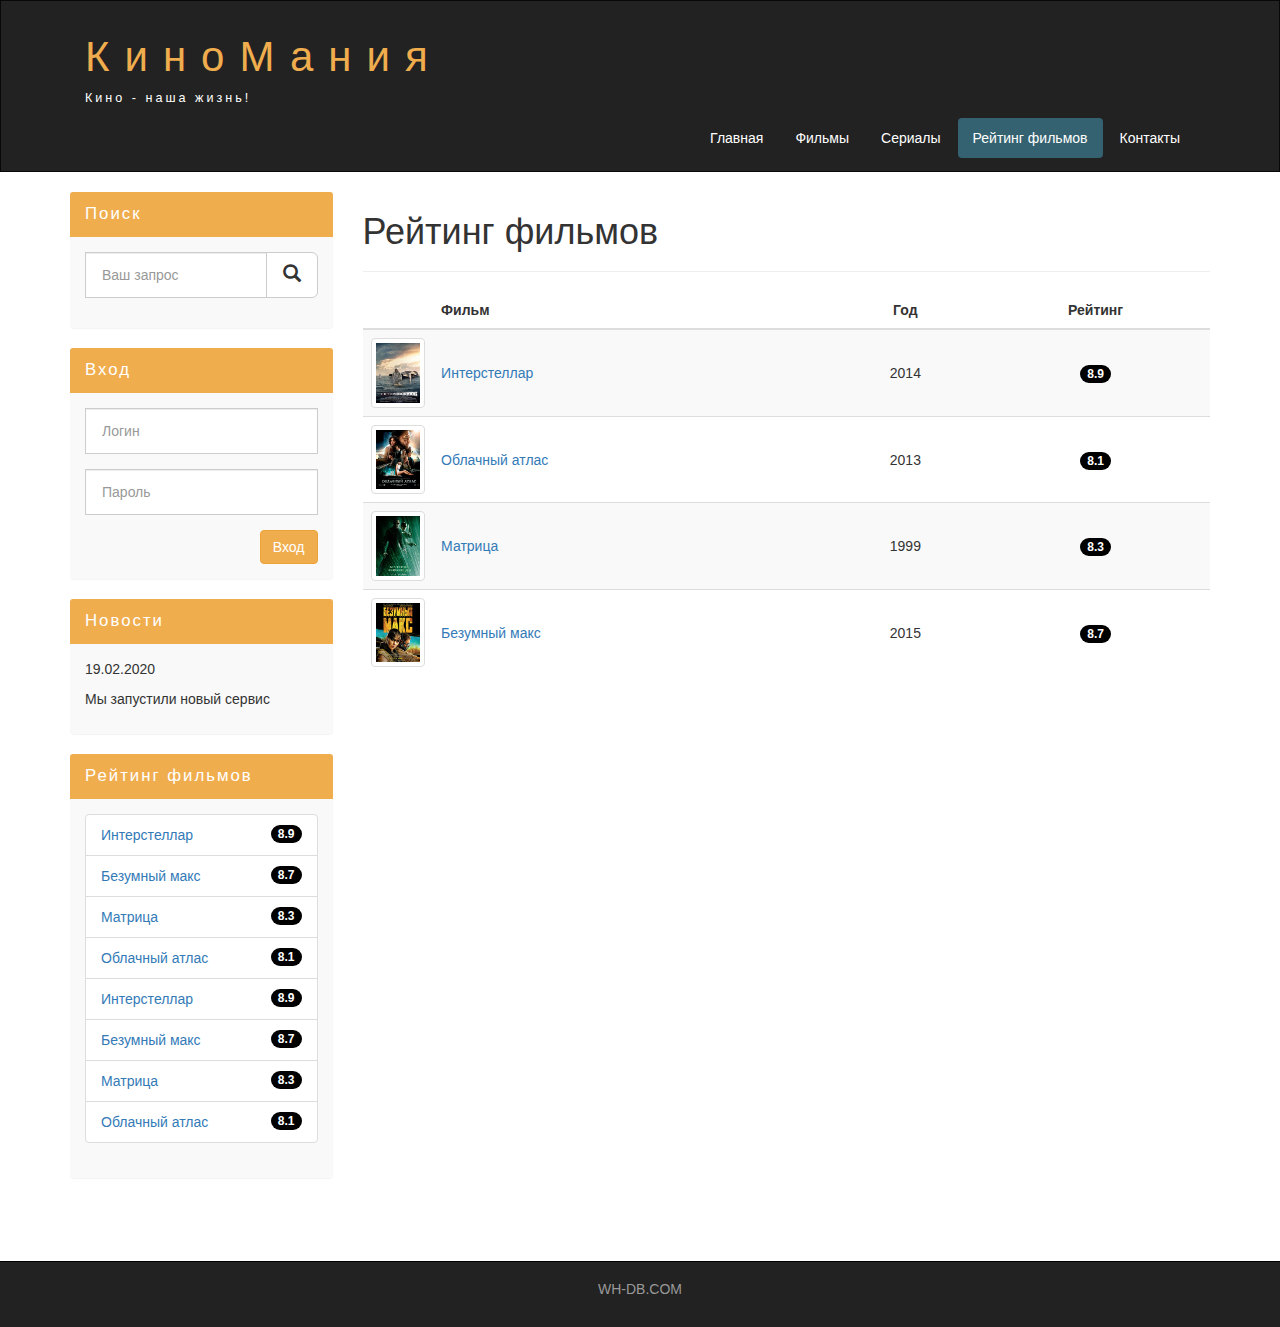
<file: rating.html>
<!DOCTYPE html>
<html lang="ru">
  <head>
    <meta charset="utf-8">
    <meta http-equiv="X-UA-Compatible" content="IE=edge"> <!-- правильно отображение для разных версии IE -->
    <meta name="viewport" content="width=device-width, initial-scale=1">
    <!-- подключение viewport позволяет контролировать размеры браузеров, content="width=device-width - ширина равна ширине пикселей устройства, initial-scale=1 - масштабирование  -->
    <title>Рейтинг фильмов</title> <!-- название страницы во вкладке браузера-->
    <link href="assets/css/bootstrap.min.css" rel="stylesheet">     <!-- подключение css Bootstrap -->
    <link href="assets/css/style.css" rel="stylesheet">             <!-- подключение css main style-->
  </head>
  <body>
    <div class="container-fluid"> <!-- создание блока - сетка container-fluid создает сетку на всю длинну страницы -->
      <div class="row"> <!-- убирает отступы и растягивает колонку на всю ширину страницы -->
      <nav role="navigation" class="navbar navbar-inverse"> <!--тег nav нужен для размещения нескольких приоритетных ссылок, задаем роль ссылкам (role)-navigation, класс navbar - приминение стиля меню к ссылкам, navbar-inverse - приминение темного фона меню-->
        <div class="container"> <!-- создание контейнера в контейнере - в данном контейнере будет находится шапка и меню сайта-->
          <div class="navbar-header header"> <!-- создание блока  Header для шапки сайта (текста), дописали еще один header для того чтобы задать стили в файле style.css-->
            <div class="container">         <!-- создание блока для отображения шапки сайта -->
              <div class="row">
                <div class="col-lg-12">     <!-- блок для отображения текста шапки на всю длинну сайта на больших мониторах -->
                  <h1><a href="index.html">КиноМания</a></h1>
                  <p>Кино - наша жизнь!</p>
                </div>
              </div>
            </div>

           <button type="button" data-target="#navbarCollapse" data-toggle="collapse" class="navbar-toggle"> <!-- создание кнопки меню для развертывания элементов меню на маленьких экранах -->
             <span class="sr-only">Toggle navigation</span> <!-- Кнопка переключения режима отображения - контент который следует скрыть но оставить доступным -->
             <span class="icon-bar"></span>                 <!-- создание иноки с линией -->
             <span class="icon-bar"></span>
             <span class="icon-bar"></span>
           </button>
          </div>
          <div id="navbarCollapse" class="collapse navbar-collapse navbar-right"> <!-- присвоение id к классу collapse(сворачивание меню) navbar-collapse (сворачивание для класса navbar-меню), navbar-right - прижать стиль к провому краю-->
          <ul class="nav nav-pills"> <!-- приминение класса nav(menu), nav-pills - делает меню горизонтальным-->
            <li><a href="index.html">Главная</a> </li> <!--класс предназначен для подсвечивания активного пункта меню -->
            <li><a href="films.html">Фильмы</a></li>
            <li><a href="#">Сериалы</a></li>
            <li class="active"><a href="rating.html">Рейтинг фильмов</a></li>
            <li><a href="contact.html">Контакты</a></li>
          </ul>
          </div>
        </div>
      </nav>
      </div> 
    </div>


    <div class="wrapper">       <!-- основной блок сайта - весь контент страницы-->
      
      <div class="container">   <!-- контейнер для хранения данных левого и правого блока сайта -->
        
        <div class="row">       <!-- убирате отступы блока по краям + убирает отступы между колонками -->

        <div class="col-lg-9 col-lg-push-3"> <!-- создание блока с колонками для больших экранов и передвижением на 3 колонки вправо (чтобы колонка была справа) -->

          <form role="search" class="visible-xs">     <!-- создание поисковой формы-->
            <div class="form-group"> <!-- данный класс делает отступы между Input-ами -->
              <div class="input-group"> <!-- создание блока для ввода данных -->
                <input type="search" class="form-control input-lg" placeholder="Ваш запрос"> <!-- тип ввода-поиск, класс form-control стилизует input,textarea, select - в стиле Bootstrap, класс input-lg - делает форму большой (lg-large), placeholder - подсказка для пользователя-->
                <div class="input-group-btn"> <!-- создание класса и стиля для кнопки поиска -->
                  <button class="btn btn-default btn-lg" type="submit"><i class="glyphicon glyphicon-search"></i></button> <!-- создание кнопки, класс - btn, btn-lg (размер кнопки - большой), тип - submit (Отправить), i class(классы иконок - присвоение иконки нашей кнопке) -->
                </div>
              </div>
            </div>
          </form>
        
          <h1>Рейтинг фильмов</h1>              <!-- Заголовок страницы -->
          <hr>

          <table class="table table-striped">   <!-- создание таблицы и приминение ему стиля BootStrap table-striped -->
            <thead>                             <!-- шапка таблицы -->
              <tr>                              <!-- создание строки в таблице -->
                <th></th>                       <!-- ячейка шапки таблицы -->
                <th>Фильм</th>                  
                <th class="text-center">Год</th><!-- ячейка шапки таблицы с классом выравнивания текста по центра -->
                <th class="text-center">Рейтинг</th>
              </tr>
            </thead>                            <!-- закрытие шапки таблицы -->
            <tbody>                             <!-- тело таблицы, создания ячеек с данными -->
              <tr>                              <!-- создание строки в таблице -->
                <td class="col-lg-1 col-md-1 col-xs-2"> <!-- создание ячейки таблицы которая при большом и среднем экранах занимает 1 столбец разметки, при маленьком экране 2 столбца -->
                  <img class="img-responsive img-thumbnail" src="assets/img/inter.png" alt="Интерстеллар"> <!-- указание ссылки с картинкой и приминение к нему стиля с рамкой -->
                </td> <!-- закрытие ячейки с картинкой -->                           
                <td class="vert-align"><a href="show.html">Интерстеллар</a></td> <!-- создание ячейки слева от картинки с ссылкой на страницу show.html с приминением класса вертикального выравнивания -->
                <td class="text-center vert-align">2014</td> <!-- создание ячейки с приминением класса вертикального выравнивания -->
                <td class="text-center vert-align"><span class="badge">8.9</span></td> <!-- создание ячейки с приминением класса вертикального выравнивания и приминения стиля значка для указания оценки рейтинга-->
              </tr>
              <tr>
                <td class="col-lg-1 col-md-1 col-xs-2">
                  <img class="img-responsive img-thumbnail" src="assets/img/cloud.png" alt="Облачный атлас">
                </td>
                <td class="vert-align"><a href="#">Облачный атлас</a></td>
                <td class="text-center vert-align">2013</td>
                <td class="text-center vert-align"><span class="badge">8.1</span></td>
              </tr>
              <tr>
                <td class="col-lg-1 col-md-1 col-xs-2">
                  <img class="img-responsive img-thumbnail" src="assets/img/matrix.png" alt="Матрица">
                </td>
                <td class="vert-align"><a href="#">Матрица</a></td>
                <td class="text-center vert-align">1999</td>
                <td class="text-center vert-align"><span class="badge">8.3</span></td>
              </tr>
              <tr>
                <td class="col-lg-1 col-md-1 col-xs-2">
                  <img class="img-responsive img-thumbnail" src="assets/img/max.png" alt="Безумный макс">
                </td>
                <td class="vert-align"><a href="#">Безумный макс</a></td>
                <td class="text-center vert-align">2015</td>
                <td class="text-center vert-align"><span class="badge">8.7</span></td>
              </tr>
            </tbody>

          </table>

          <div class="margin-8"></div>  <!-- отступ блока  -->

        </div> <!-- закртие правого блока колонки контента --> 


        <div class="col-lg-3 col-lg-pull-9">  <!-- создание блока с колонками для больших экранов и передвижением на 9 колонок влево (чтобы колонка была слева) -->

          <div class="panel panel-info hidden-xs">  <!-- создание блока Поиск с классами panel и panel-info-->
            <div class="panel-heading"> <div class="sidebar-header">Поиск</div></div> <!-- создание блока с классом panel-heading для заголовка "Поиск" со стилями для заголовка sidebar-header -->
            <div class="panel-body">   <!-- блок на котором будет находится контент данной панели (ввод информации) -->
              <form role="search">     <!-- создание поисковой формы-->
                <div class="form-group"> <!-- данный класс делает отступы между Input-ами -->
                  <div class="input-group"> <!-- создание блока для ввода данных -->
                    <input type="search" class="form-control input-lg" placeholder="Ваш запрос"> <!-- тип ввода-поиск, класс form-control стилизует input,textarea, select - в стиле Bootstrap, класс input-lg - делает форму большой (lg-large), placeholder - подсказка для пользователя-->
                    <div class="input-group-btn"> <!-- создание класса и стиля для кнопки поиска -->
                      <button class="btn btn-default btn-lg" type="submit"><i class="glyphicon glyphicon-search"></i></button> <!-- создание кнопки, класс - btn, btn-lg (размер кнопки - большой), тип - submit (Отправить), i class(классы иконок - присвоение иконки нашей кнопке) -->
                    </div>
                  </div>
                </div>
              </form>
            </div>
          </div>  

          <div class="panel panel-info"> <!-- создание блока Вход с классами panel и panel-info-->
            <div class="panel-heading"> <div class="sidebar-header">Вход</div></div> <!-- создание блока с классом panel-heading для заголовка "Вход" со стилями для заголовка sidebar-header -->
            <div class="panel-body">     <!-- блок на котором будет находится контент данной панели (ввод информации) -->
             
              <form role="form">         <!-- создание формы для ввода значений-->
                <div class="form-group"> <!-- данный класс делает отступы между Input-ами -->
                  <input type="text" class="form-control input-lg" placeholder="Логин"> <!-- ввод логина, стиль form-control, input-lg - большая форма -->
                </div>      
                <div class="form-group"> <!-- создание формы для ввода значений-->
                  <input type="password" class="form-control input-lg" placeholder="Пароль"> <!-- ввод пароля, стиль form-control, input-lg - большая форма -->
                </div>

                <button type="submit" class="btn btn-warning pull-right">Вход</button> <!-- создание кнопки отправки данных с оформлением warning прижатый к правому краю-->

              </form>

            </div>
          </div>         

          <div class="panel panel-info"> <!-- создание блока Новости с классами panel и panel-info-->
            <div class="panel-heading"> <div class="sidebar-header">Новости</div></div> <!-- создание блока с классом panel-heading для заголовка "Новости" со стилями для заголовка sidebar-header -->
            <div class="panel-body">     <!-- блок на котором будет находится контент данной панели (ввод-вывод информации) -->
              <p>19.02.2020</p>
              <p>Мы запустили новый сервис</p> 
            </div>
          </div>

          <div class="panel panel-info"> <!-- создание блока Рейтинг фильмов с классами panel и panel-info-->
            <div class="panel-heading"> <div class="sidebar-header">Рейтинг фильмов</div></div> <!-- создание блока с классом panel-heading для заголовка "Новости" со стилями для заголовка sidebar-header -->
            <div class="panel-body">     <!-- блок на котором будет находится контент данной панели (ввод информации) -->
              
              <ul class="list-group"> <!-- создание группы со списком - класс Bootstraap -->

                <li class="list-group-item list-group-warning"> <!-- создание элемента списка с присвоением класса оформления warning -->
                  <span class="badge">8.9</span> <!-- Присвоение стиля Оценке рейтинга и выделение Оценки классом Bange - в стиле значка-->
                  <a href="show.html">Интерстеллар</a> <!-- создание ссылки, надписи - названия фильма -->
                </li>                          <!-- закрытие строки элемента списка -->
                <li class="list-group-item list-group-warning">
                  <span class="badge">8.7</span>
                  <a href="#">Безумный макс</a>
                </li>
                <li class="list-group-item list-group-warning">
                  <span class="badge">8.3</span>
                  <a href="#">Матрица</a>
                </li>
                <li class="list-group-item list-group-warning">
                  <span class="badge">8.1</span>
                  <a href="#">Облачный атлас</a>
                </li>
                <li class="list-group-item list-group-warning">
                  <span class="badge">8.9</span>
                  <a href="show.html">Интерстеллар</a>
                </li>                
                <li class="list-group-item list-group-warning">
                  <span class="badge">8.7</span>
                  <a href="#">Безумный макс</a>
                </li>
                <li class="list-group-item list-group-warning">
                  <span class="badge">8.3</span>
                  <a href="#">Матрица</a>
                </li>
                <li class="list-group-item list-group-warning">
                  <span class="badge">8.1</span>
                  <a href="#">Облачный атлас</a>
                </li>
              </ul>

            </div>
          </div>

        </div> 

        </div>     

      </div>

      <div class="clear"> <!-- класс нужнен для того чтобы снять обтекание с элемента -->
        
      </div>

    </div>

    <footer>                  <!--нижний блок-->
      <div class="container"> <!--создание контейнера-->
        <p class="text-center"><a href="https://ru.wh-db.com">WH-DB.COM</a></p> <!--создание параграфа с ссылкой на сайт-->
      </div>

    </footer>

    <!-- jQuery (necessary for Bootstrap's JavaScript plugins) -->
    <script src="https://ajax.googleapis.com/ajax/libs/jquery/1.12.4/jquery.min.js"></script>
    <!-- подкючение внешних библиотек ajax -->
    <script src="assets/js/bootstrap.min.js"></script> <!-- Подключаем Bootstrap JS -->
  </body>
</html>
</file>
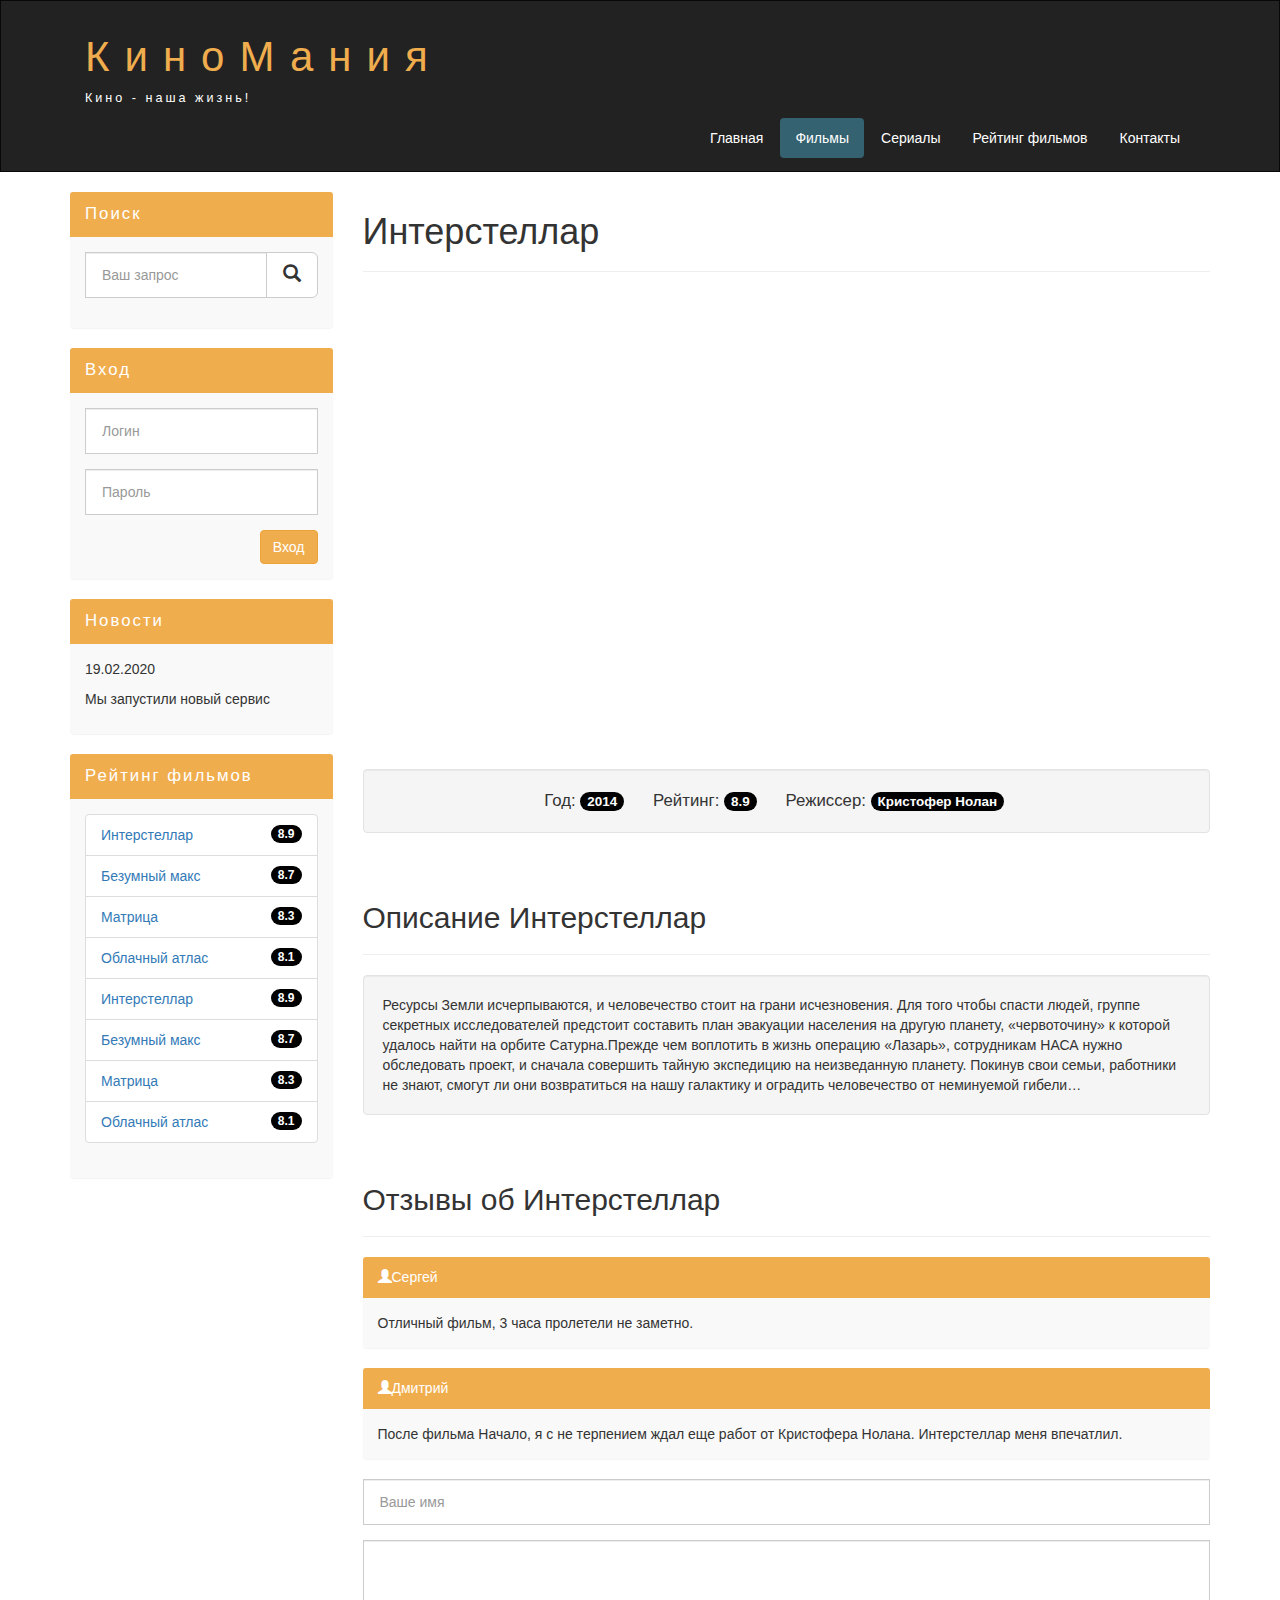
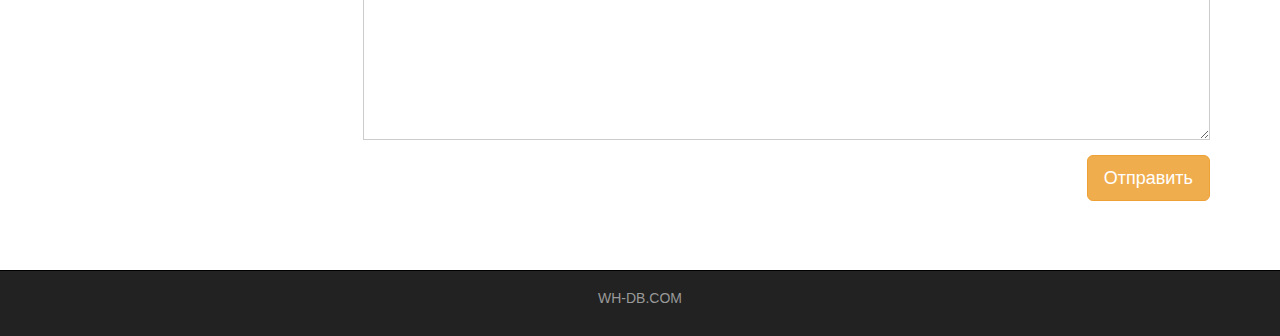
<file: show.html>
<!DOCTYPE html>
<html lang="ru">
  <head>
    <meta charset="utf-8">
    <meta http-equiv="X-UA-Compatible" content="IE=edge"> <!-- правильно отображение для разных версии IE -->
    <meta name="viewport" content="width=device-width, initial-scale=1">
    <!-- подключение viewport позволяет контролировать размеры браузеров, content="width=device-width - ширина равна ширине пикселей устройства, initial-scale=1 - масштабирование  -->
    <title>Фильмы</title> <!-- название страницы во вкладке браузера-->
    <link href="assets/css/bootstrap.min.css" rel="stylesheet">     <!-- подключение css Bootstrap -->
    <link href="assets/css/style.css" rel="stylesheet">             <!-- подключение css main style-->
  </head>
  <body>
    <div class="container-fluid"> <!-- создание блока - сетка container-fluid создает сетку на всю длинну страницы -->
      <div class="row"> <!-- убирает отступы и растягивает колонку на всю ширину страницы -->
      <nav role="navigation" class="navbar navbar-inverse"> <!--тег nav нужен для размещения нескольких приоритетных ссылок, задаем роль ссылкам (role)-navigation, класс navbar - приминение стиля меню к ссылкам, navbar-inverse - приминение темного фона меню-->
        <div class="container"> <!-- создание контейнера в контейнере - в данном контейнере будет находится шапка и меню сайта-->
          <div class="navbar-header header"> <!-- создание блока  Header для шапки сайта (текста), дописали еще один header для того чтобы задать стили в файле style.css-->
            <div class="container">         <!-- создание блока для отображения шапки сайта -->
              <div class="row">
                <div class="col-lg-12">     <!-- блок для отображения текста шапки на всю длинну сайта на больших мониторах -->
                  <h1><a href="index.html">КиноМания</a></h1>
                  <p>Кино - наша жизнь!</p>
                </div>
              </div>
            </div>

           <button type="button" data-target="#navbarCollapse" data-toggle="collapse" class="navbar-toggle"> <!-- создание кнопки меню для развертывания элементов меню на маленьких экранах -->
             <span class="sr-only">Toggle navigation</span> <!-- Кнопка переключения режима отображения - контент который следует скрыть но оставить доступным -->
             <span class="icon-bar"></span>                 <!-- создание иноки с линией -->
             <span class="icon-bar"></span>
             <span class="icon-bar"></span>
           </button>
          </div>
          <div id="navbarCollapse" class="collapse navbar-collapse navbar-right"> <!-- присвоение id к классу collapse(сворачивание меню) navbar-collapse (сворачивание для класса navbar-меню), navbar-right - прижать стиль к провому краю-->
          <ul class="nav nav-pills"> <!-- приминение класса nav(menu), nav-pills - делает меню горизонтальным-->
            <li><a href="index.html">Главная</a> </li> <!--класс предназначен для подсвечивания активного пункта меню -->
            <li class="active"><a href="films">Фильмы</a></li>
            <li><a href="#">Сериалы</a></li>
            <li><a href="rating.html">Рейтинг фильмов</a></li>
            <li><a href="contact.html">Контакты</a></li>
          </ul>
          </div>
        </div>
      </nav>
      </div> 
    </div>


    <div class="wrapper">       <!-- основной блок сайта - весь контент страницы-->
      
      <div class="container">   <!-- контейнер для хранения данных левого и правого блока сайта -->
        
        <div class="row">       <!-- убирате отступы блока по краям + убирает отступы между колонками -->

        <div class="col-lg-9 col-lg-push-3"> <!-- создание блока с колонками для больших экранов и передвижением на 3 колонки вправо (чтобы колонка была справа) -->

          <form role="search" class="visible-xs">     <!-- создание поисковой формы-->
            <div class="form-group"> <!-- данный класс делает отступы между Input-ами -->
              <div class="input-group"> <!-- создание блока для ввода данных -->
                <input type="search" class="form-control input-lg" placeholder="Ваш запрос"> <!-- тип ввода-поиск, класс form-control стилизует input,textarea, select - в стиле Bootstrap, класс input-lg - делает форму большой (lg-large), placeholder - подсказка для пользователя-->
                <div class="input-group-btn"> <!-- создание класса и стиля для кнопки поиска -->
                  <button class="btn btn-default btn-lg" type="submit"><i class="glyphicon glyphicon-search"></i></button> <!-- создание кнопки, класс - btn, btn-lg (размер кнопки - большой), тип - submit (Отправить), i class(классы иконок - присвоение иконки нашей кнопке) -->
                </div>
              </div>
            </div>
          </form>

          <h1>Интерстеллар</h1>   <!-- заголовок страницы -->
          <hr>                    <!-- линия -->
          <div class="embed-responsive embed-responsive-16by9"> <!-- создание блока с классом для автоматического масштибирования видео, на экранах с размым разрешением 16:9 -->
            <iframe class="embed-responsive-item" src="https://www.youtube.com/embed/xHGRCBV46ik"allowfullscreen></iframe> <!-- добавление видео по ссылке с приминение класса автоматического масштабировани -->
          </div>
          <div class="well info-block text-center"> <!-- добавление блока с классом эффекта углубления+класс текст по центру --> 
            Год: <span class="badge">2014</span> <!-- текст хар-ки фильма со стилем значка части текста -->
            Рейтинг: <span class="badge">8.9</span> 
            Режиссер: <span class="badge">Кристофер Нолан</span>        
          </div>

          <div class="margin-8"></div>          <!-- отступ после окошка воспроизведения видео и текста -->
          
          <h2>Описание Интерстеллар</h2>        <!-- подзаголовок, описание фильма -->
          <hr>                                  <!-- линия -->  
          <div class="well">Ресурсы Земли исчерпываются, и человечество стоит на грани исчезновения. Для того чтобы спасти людей, группе секретных исследователей предстоит составить план эвакуации населения на другую планету, «червоточину» к которой удалось найти на орбите Сатурна.Прежде чем воплотить в жизнь операцию «Лазарь», сотрудникам НАСА нужно обследовать проект, и сначала совершить тайную экспедицию на неизведанную планету. Покинув свои семьи, работники не знают, смогут ли они возвратиться на нашу галактику и оградить человечество от неминуемой гибели…
          </div>                                <!-- создание блока с классом эффекта вдавливания и соотвествующим текстом -->

          <div class="margin-8"></div>          <!-- отступ от блока описание -->

          <h2>Отзывы об Интерстеллар</h2>       <!-- подзаголовк отзывы -->
          <hr>      
          <div class="panel panel-info">        <!-- создание панели со стилем panel-info в css-->
            <div class="panel-heading"><i class="glyphicon glyphicon-user"></i>Сергей</div> <!-- заголовок панели с присвоением иконки и имени пользователя -->
            <div class="panel-body">  <!-- содержание панели -->
              Отличный фильм, 3 часа пролетели не заметно. <!-- коментарий -->
            </div>
          </div>

          <div class="panel panel-info"> 
            <div class="panel-heading"><i class="glyphicon glyphicon-user"></i>Дмитрий</div> 
            <div class="panel-body">    
              После фильма Начало, я с не терпением ждал еще работ от Кристофера Нолана. Интерстеллар меня впечатлил.
            </div>
          </div>

          <form>                      <!-- создание формы для ввода данных -->
            <div class="form-group">  <!-- данный класс делает отступы между Input ми -->
              <input type="text" class="form-control input-lg" placeholder="Ваше имя"> <!-- ввод текстовых значений - Ваше имя с большим размером формы -->
            </div>      
            <div class="form-group">  <!-- данный класс делает отступы между Input ми -->
              <textarea class="form-control"></textarea> <!-- ввод длинных текстовых значений - с большим размером формы -->
            </div>
            <button type="submit" class="btn btn-lg btn-warning pull-right">Отправить</button> <!--создание большой кнопки в стиле warning -->
          </form> 

          <div class="margin-8"></div>  <!-- создание отступа -->

        </div> <!-- закртие правого блока колонки контента --> 


        <div class="col-lg-3 col-lg-pull-9">  <!-- создание блока с колонками для больших экранов и передвижением на 9 колонок влево (чтобы колонка была слева) -->

          <div class="panel panel-info hidden-xs">  <!-- создание блока Поиск с классами panel и panel-info-->
            <div class="panel-heading"> <div class="sidebar-header">Поиск</div></div> <!-- создание блока с классом panel-heading для заголовка "Поиск" со стилями для заголовка sidebar-header -->
            <div class="panel-body">   <!-- блок на котором будет находится контент данной панели (ввод информации) -->
              <form role="search">     <!-- создание поисковой формы-->
                <div class="form-group"> <!-- данный класс делает отступы между Input-ами -->
                  <div class="input-group"> <!-- создание блока для ввода данных -->
                    <input type="search" class="form-control input-lg" placeholder="Ваш запрос"> <!-- тип ввода-поиск, класс form-control стилизует input,textarea, select - в стиле Bootstrap, класс input-lg - делает форму большой (lg-large), placeholder - подсказка для пользователя-->
                    <div class="input-group-btn"> <!-- создание класса и стиля для кнопки поиска -->
                      <button class="btn btn-default btn-lg" type="submit"><i class="glyphicon glyphicon-search"></i></button> <!-- создание кнопки, класс - btn, btn-lg (размер кнопки - большой), тип - submit (Отправить), i class(классы иконок - присвоение иконки нашей кнопке) -->
                    </div>
                  </div>
                </div>
              </form>
            </div>
          </div>  

          <div class="panel panel-info"> <!-- создание блока Вход с классами panel и panel-info-->
            <div class="panel-heading"> <div class="sidebar-header">Вход</div></div> <!-- создание блока с классом panel-heading для заголовка "Вход" со стилями для заголовка sidebar-header -->
            <div class="panel-body">     <!-- блок на котором будет находится контент данной панели (ввод информации) -->
             
              <form role="form">         <!-- создание формы для ввода значений-->
                <div class="form-group"> <!-- данный класс делает отступы между Input-ами -->
                  <input type="text" class="form-control input-lg" placeholder="Логин"> <!-- ввод логина, стиль form-control, input-lg - большая форма -->
                </div>      
                <div class="form-group"> <!-- создание формы для ввода значений-->
                  <input type="password" class="form-control input-lg" placeholder="Пароль"> <!-- ввод пароля, стиль form-control, input-lg - большая форма -->
                </div>

                <button type="submit" class="btn btn-warning pull-right">Вход</button> <!-- создание кнопки отправки данных с оформлением warning прижатый к правому краю-->
              </form>

            </div>
          </div>         

          <div class="panel panel-info"> <!-- создание блока Новости с классами panel и panel-info-->
            <div class="panel-heading"> <div class="sidebar-header">Новости</div></div> <!-- создание блока с классом panel-heading для заголовка "Новости" со стилями для заголовка sidebar-header -->
            <div class="panel-body">     <!-- блок на котором будет находится контент данной панели (ввод-вывод информации) -->
              <p>19.02.2020</p>
              <p>Мы запустили новый сервис</p> 
            </div>
          </div>

          <div class="panel panel-info"> <!-- создание блока Рейтинг фильмов с классами panel и panel-info-->
            <div class="panel-heading"> <div class="sidebar-header">Рейтинг фильмов</div></div> <!-- создание блока с классом panel-heading для заголовка "Новости" со стилями для заголовка sidebar-header -->
            <div class="panel-body">     <!-- блок на котором будет находится контент данной панели (ввод информации) -->
              
              <ul class="list-group"> <!-- создание группы со списком - класс Bootstraap -->

                <li class="list-group-item list-group-warning"> <!-- создание элемента списка с присвоением класса оформления warning -->
                  <span class="badge">8.9</span> <!-- Присвоение стиля Оценке рейтинга и выделение Оценки классом Bange - в стиле значка-->
                  <a href="show.html">Интерстеллар</a> <!-- создание ссылки, надписи - названия фильма -->
                </li>                          <!-- закрытие строки элемента списка -->
                <li class="list-group-item list-group-warning">
                  <span class="badge">8.7</span>
                  <a href="#">Безумный макс</a>
                </li>
                <li class="list-group-item list-group-warning">
                  <span class="badge">8.3</span>
                  <a href="#">Матрица</a>
                </li>
                <li class="list-group-item list-group-warning">
                  <span class="badge">8.1</span>
                  <a href="#">Облачный атлас</a>
                </li>
                <li class="list-group-item list-group-warning">
                  <span class="badge">8.9</span>
                  <a href="show.html">Интерстеллар</a>
                </li>                
                <li class="list-group-item list-group-warning">
                  <span class="badge">8.7</span>
                  <a href="#">Безумный макс</a>
                </li>
                <li class="list-group-item list-group-warning">
                  <span class="badge">8.3</span>
                  <a href="#">Матрица</a>
                </li>
                <li class="list-group-item list-group-warning">
                  <span class="badge">8.1</span>
                  <a href="#">Облачный атлас</a>
                </li>
              </ul>

            </div>
          </div>

        </div> 

        </div>     

      </div>

      <div class="clear"> <!-- класс нужнен для того чтобы снять обтекание с элемента -->
        
      </div>

    </div>

    <footer>                  <!--нижний блок-->
      <div class="container"> <!--создание контейнера-->
        <p class="text-center"><a href="https://ru.wh-db.com">WH-DB.COM</a></p> <!--создание параграфа с ссылкой на сайт-->
      </div>

    </footer>



    <!-- jQuery (necessary for Bootstrap's JavaScript plugins) -->
    <script src="https://ajax.googleapis.com/ajax/libs/jquery/1.12.4/jquery.min.js"></script>
    <!-- подкючение внешних библиотек ajax -->
    <script src="assets/js/bootstrap.min.js"></script> <!-- Подключаем Bootstrap JS -->
  </body>
</html>
</file>
<file: assets/css/style.css>
.header a, a:hover { 		/*стиль для шапки меню текста - ссылки, псевдокласс, hover - стиль при наведении*/
	text-decoration: none; 	/*убрать все оформления текста(подчеркивания)*/
	color: #f0ad4e;			/*цвет текста*/
}

.header h1 {				/*стиль для текста заголовка*/
	letter-spacing: 15px;	/*межстрочный интервал*/
	font-size: 300%;		/*шрифт*/
}

.header p {					/*стиль для текста подзаголовка*/
	color: white !important;/*цвет текста, а также задает текущий стиль приоритетным при конфликтной ситуации*/
	font-size: 90%;			/*размер шрифта*/
	letter-spacing: 3px;	/*межстрочный интервал*/
}

.nav-pills>li.active>a, .nav-pills>li.active>a:focus, .nav-pills>li.active>a:hover { /*стили для меню - подсвечивание при наведении курсора мышки, при активном элементе меню*/
    color: #fff;				/*цвет текста*/
    background-color: #346270;	/*цвет фона*/
}

.nav-pills>li>a {				/*стили для ссылок меню - надписи на кнопках меню - ссылки*/
	color: #fff;				/*цвет текста*/
}

.nav-pills>li>a:hover {			/*подцветка ссылок при наведении*/
	background-color: #346270;
}

.navbar-inverse {				/*стиль для меню ссылок*/
	padding: 1%;				/*внутренние отступы по всем краям*/
	border-radius: 0;
}

@media (max-width: 767px) {		/*адаптация для мобильных устройств с максимальным разрешением 767px*/
	
	.nav-pills>li {				/*стили для элементов меню*/
		float: none;			/*убрать все выравнивания элементов меню (в данном случае убираем выравнивание по левому краю и элемент выводится как обычно)*/
	}

	.nav-pills {				/*стили для всего меню*/
		text-align: center;		/*позиционирование текста по центру*/
	}
	
	.header h1 {				/*стиль для заголовка в блоке header*/
		letter-spacing: 5px;	/*межстрочный интервал - меньше*/
		font-size: 280%;		/*размер шрифта*/
	}

	.header {					/*стиль для всего блока header*/
		text-align: center;		/*позиционирование по центру*/
	}
}

.clear {						/*стили для обтекания текста элемента*/
	clear: both;				/*отменяет обтекание текста элемента со всех сторон*/
	height: 63px;				/*высота*/
}

/*.wrapper {					/*стиль для основного блока контента сайта*/
	min-height: 100%;			/*минимальная высота блока - для того чтобы прижать блок footer к нижнему краю*/
}

html, body {					/*стиль для всего документа и тела сайта*/
	height: 100%;
}

.films_block {					/*стили для блока с фильмами*/
	text-align: center;			/*расположение текста - названия фильма по центру*/
}

.films_block img {				/*стиль для картинок блока с фильмами*/
	margin-bottom: 5%;			/*нижний отступ 5%*/
	border-radius: 5px;			/*создать рамку*/
	border: solid 5px #dad7d5;	/*толщина рамки и цвет*/
	width: 100%;				/*ширина картинки*/
}

.film_label {					/*стиль для текста в блоке с фильмами*/
	padding: 2%;				/*внутренний отступ*/
	margin-bottom: 4%;			/*нижний отступ*/
}

.margin-8 {						
	margin-top: 8%;				/*верхний отступ */
}

.panel	{						/*стиль для класса bootstrap - panel*/
	border: none;				/*убрать все рамки*/
}

.panel-body {					/*стиль для класса bootstrap - panel-body - блок на котором находися контент данной формы*/
	background-color: #f9f9f9;	/*изменить цвет фона*/
}

.panel-info>.panel-heading {	/*стиль для класса bootstrap - panel-heading (блог где находится заголовок формы)*/
	background-color: #f0ad4e;	/*цвет фона*/
	color: white;				/*цвет текста*/
	border-color: transparent;	/*цвет рамки прозрачный*/
}

.sidebar-header {				/*стили для блока текста Заголовка*/
	font-size: 120%;			/*размер шрифта*/
	letter-spacing: 2px;		/*межстрочный отступ*/
}

.form-control {					/*стиль для формы ввода bootstrap, input*/
	border-radius: 0px;			/*размер радиуса рамки*/
}

.input-lg {						/*стиль Bootstrap для определения размера элемента*/
	font-size: 14px;			/*размер шрифта для текста внутри формы*/
}

.list-group-item-warning {		/*стиль для элемента списка а также для стиля warning - классы BootStrap*/
	color: #8a6d3b;				/*цвет*/
	background-color: #f9f9f9; 	/*цвет фона*/
}

.badge {						/*стиль для значка BootStrap*/
	background-color: #000000;	/*цвет фона значка*/
}

.info-block {					/*стиль для описания хар-к фильма на странице show.html*/
	font-size: 120%;			
}

.info-block .badge {			/*стиль для значка находящийся в блоке info-block*/
    font-size: 80%;
}

.info-block span {				/*стиль применимый для значка и текста внутри блока info-block чтобы сделать отступ от внешнего блока с правой стороны*/
	margin-right: 3%;			
}

textarea.form-control {			/*стиль для ввода длинного текста на страницах show.html и contact.html*/
    height: 200px;				/*высота формы*/
}

.table tbody>tr>td.vert-align {	/*стиль для ячеек таблиц. Таблица - тело таблицы - строка - данные таблицы - класс vert-align*/
	vertical-align: middle;		/*вертикальное выравнивание - среднее*/
}


footer {						/*стиль для нижнего блока экрана*/
	color: #666;				/*цвет*/
	background: #222;			/*цвет фона*/
	padding: 17px 0 18px 0;		/*внутренний верхний и нижний отступ */
	border-top: 1px solid #000; /*верхняя граница*/
}

footer a {						/*стиль ссылки в нижнем блоке*/
	color: #999;				/*цвет ссылки*/
}

footer a:hover {				/*стиль подсвечивания ссылки*/
	color: #efefef;				/*цвет*/
}
</file>
